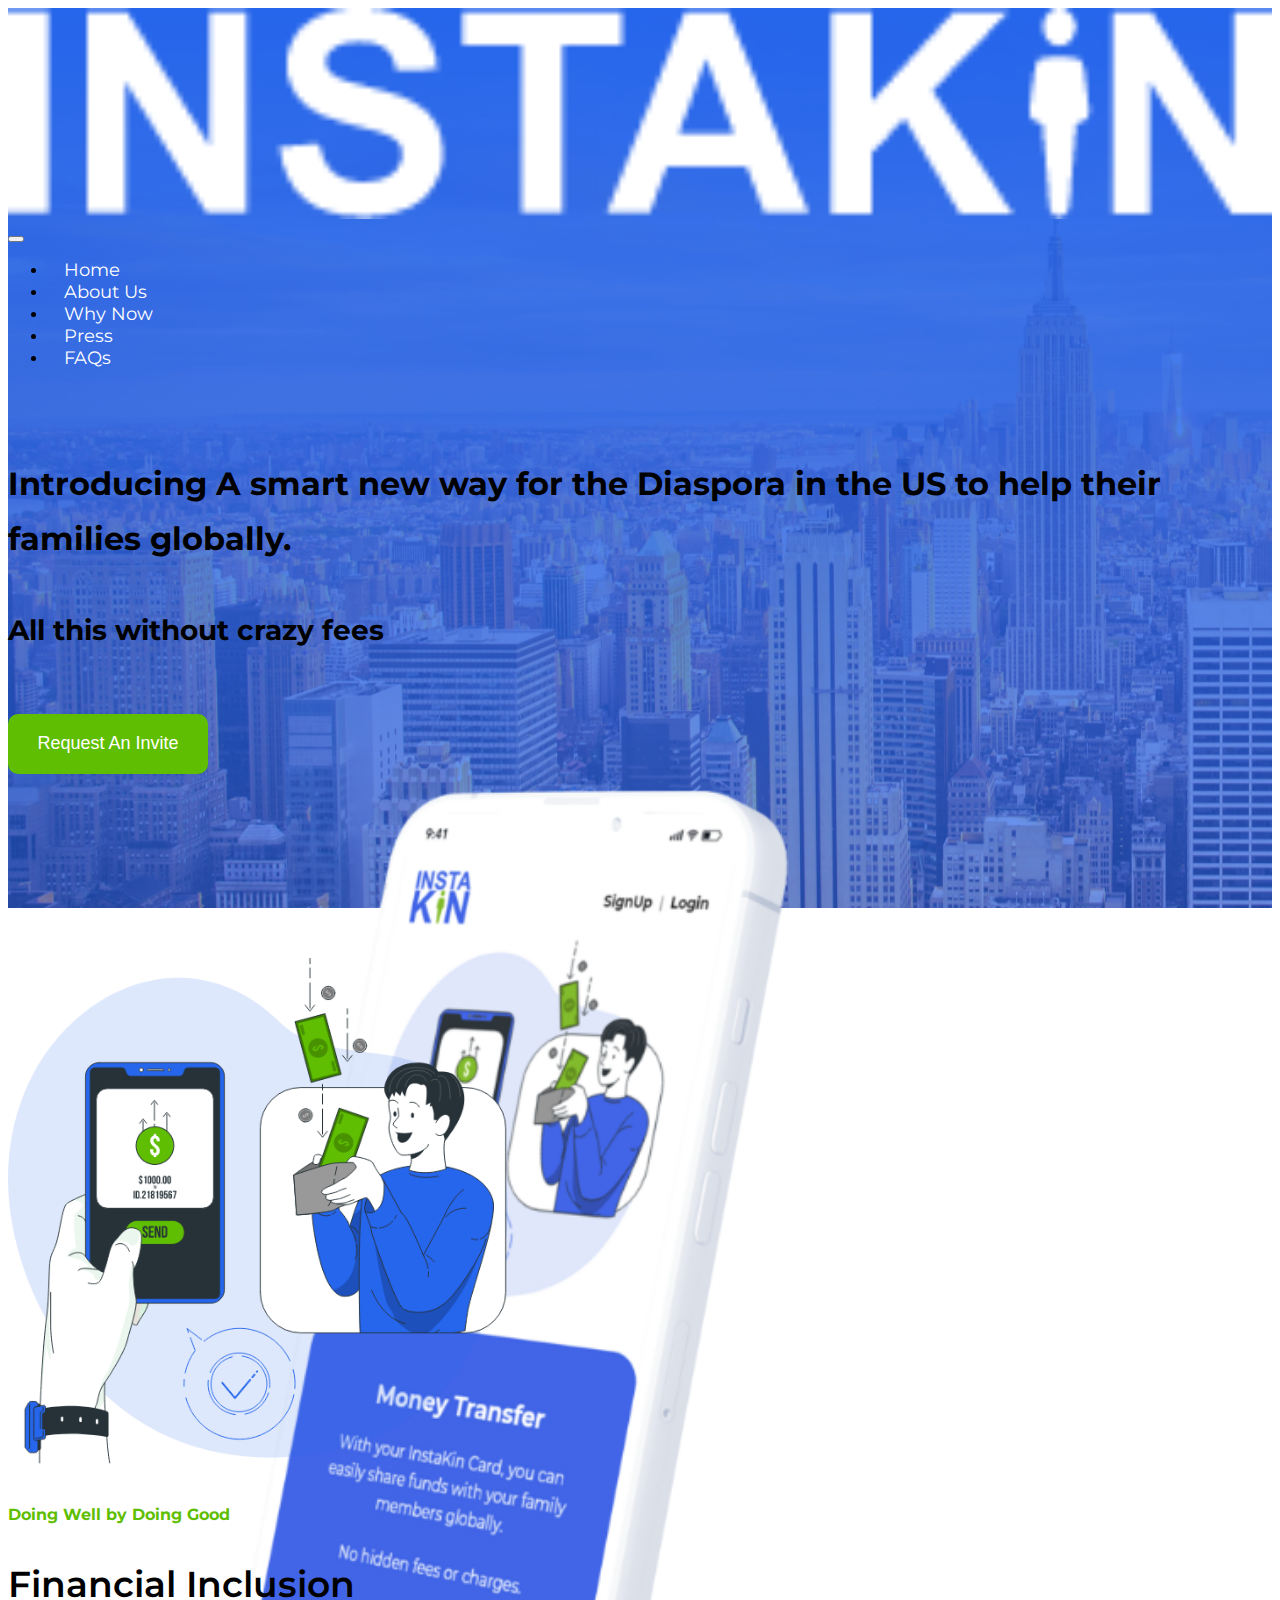
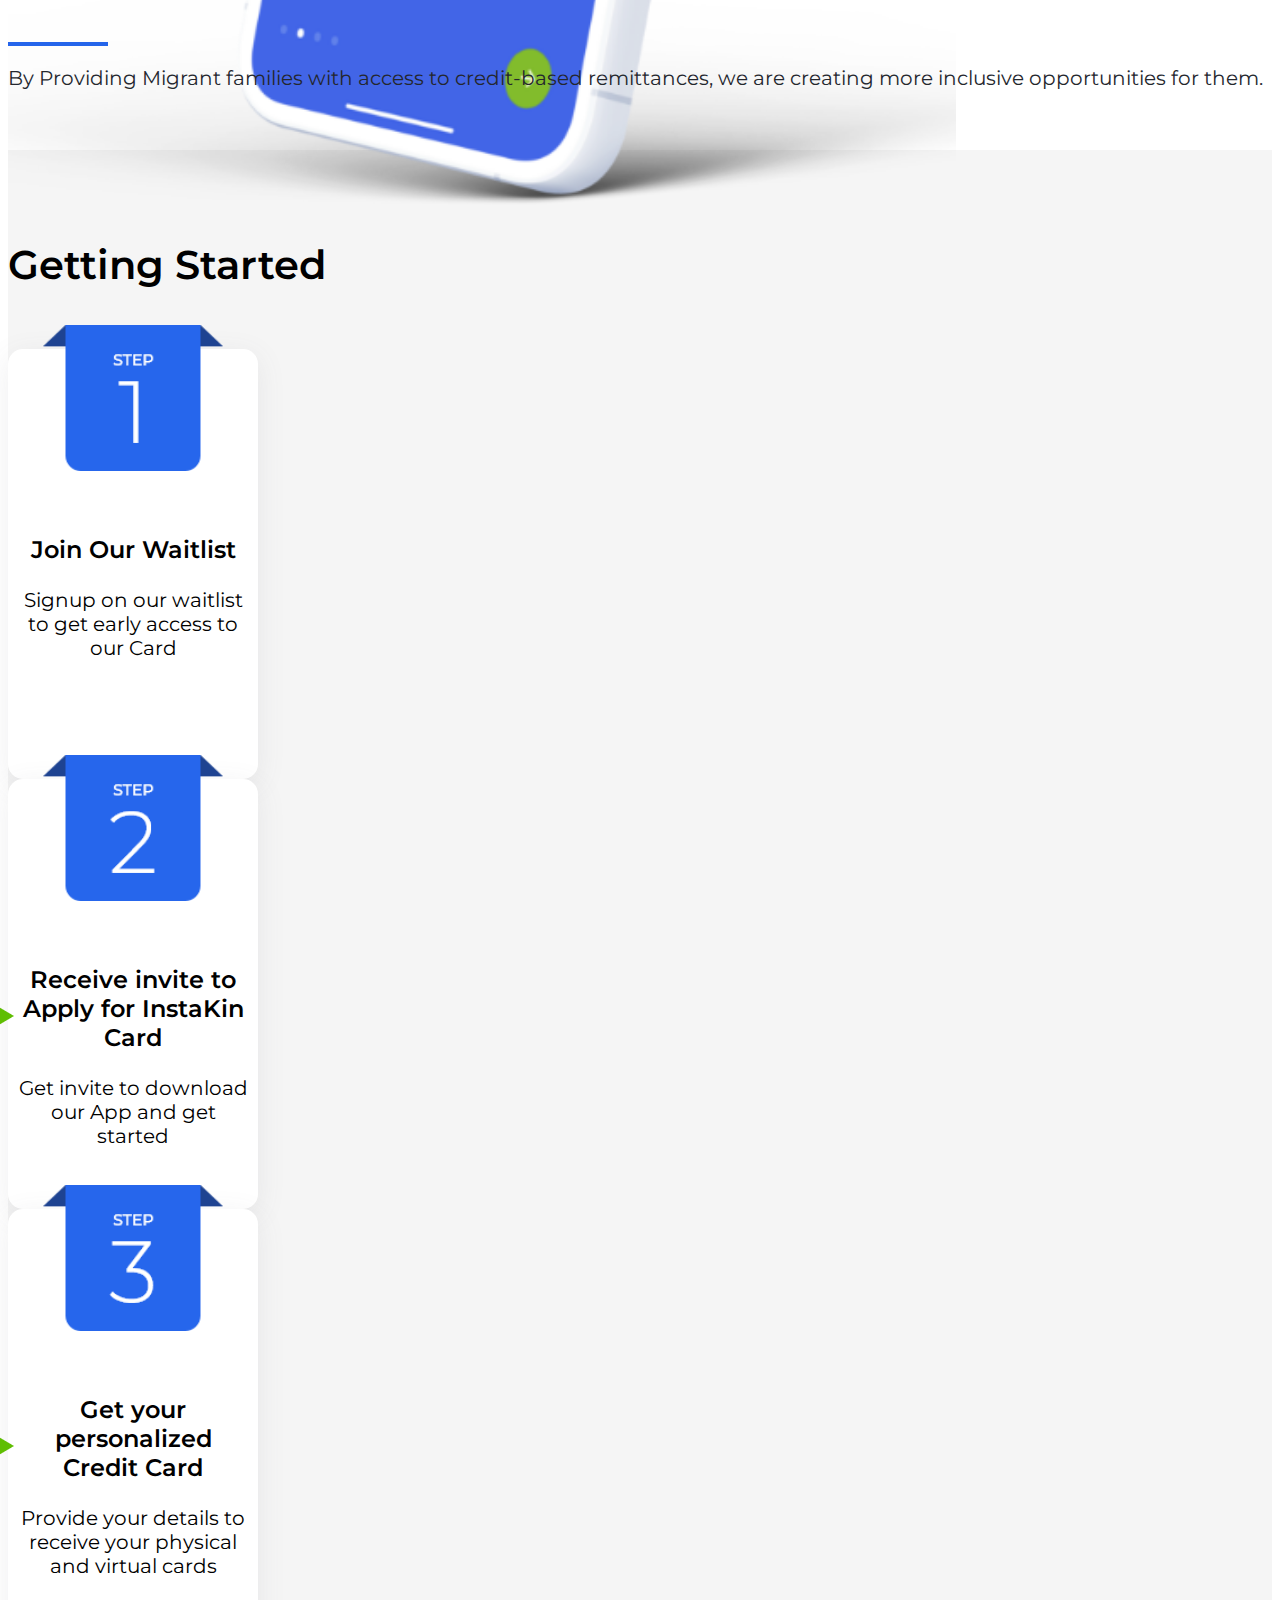
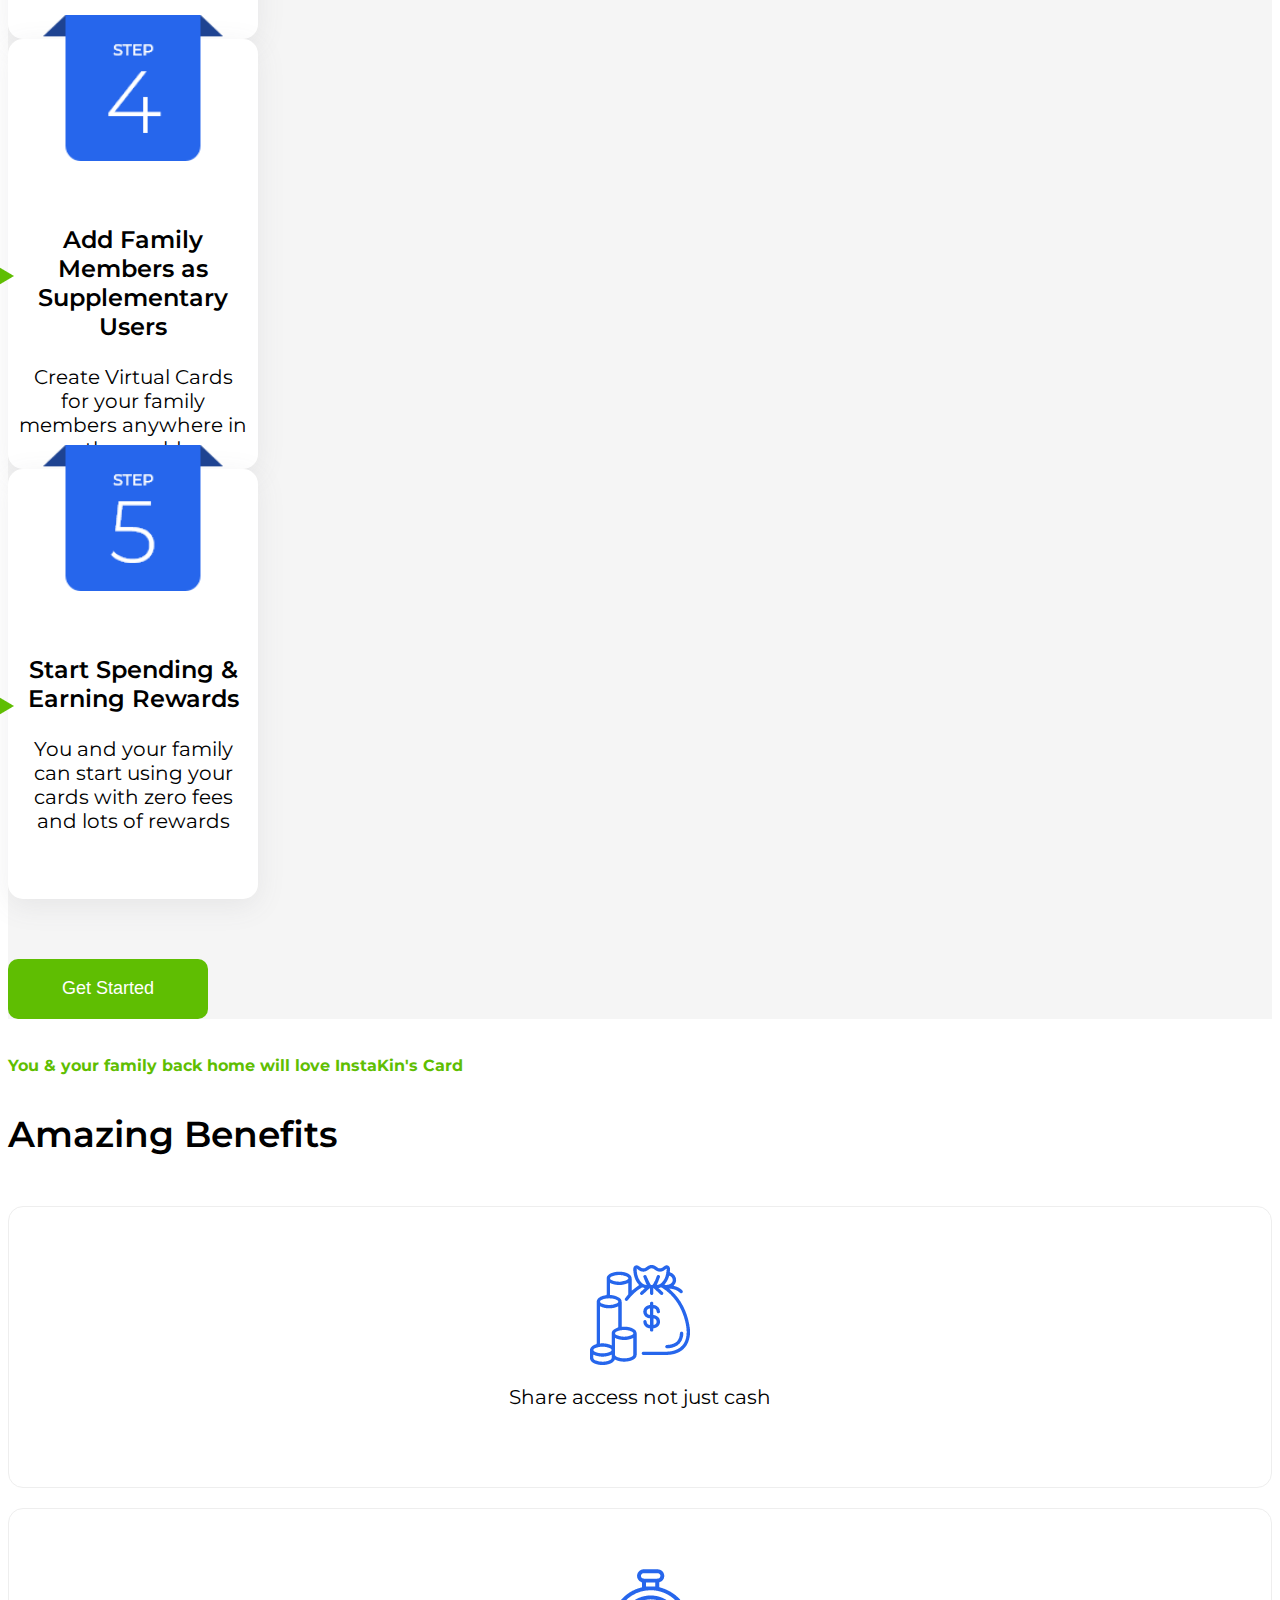
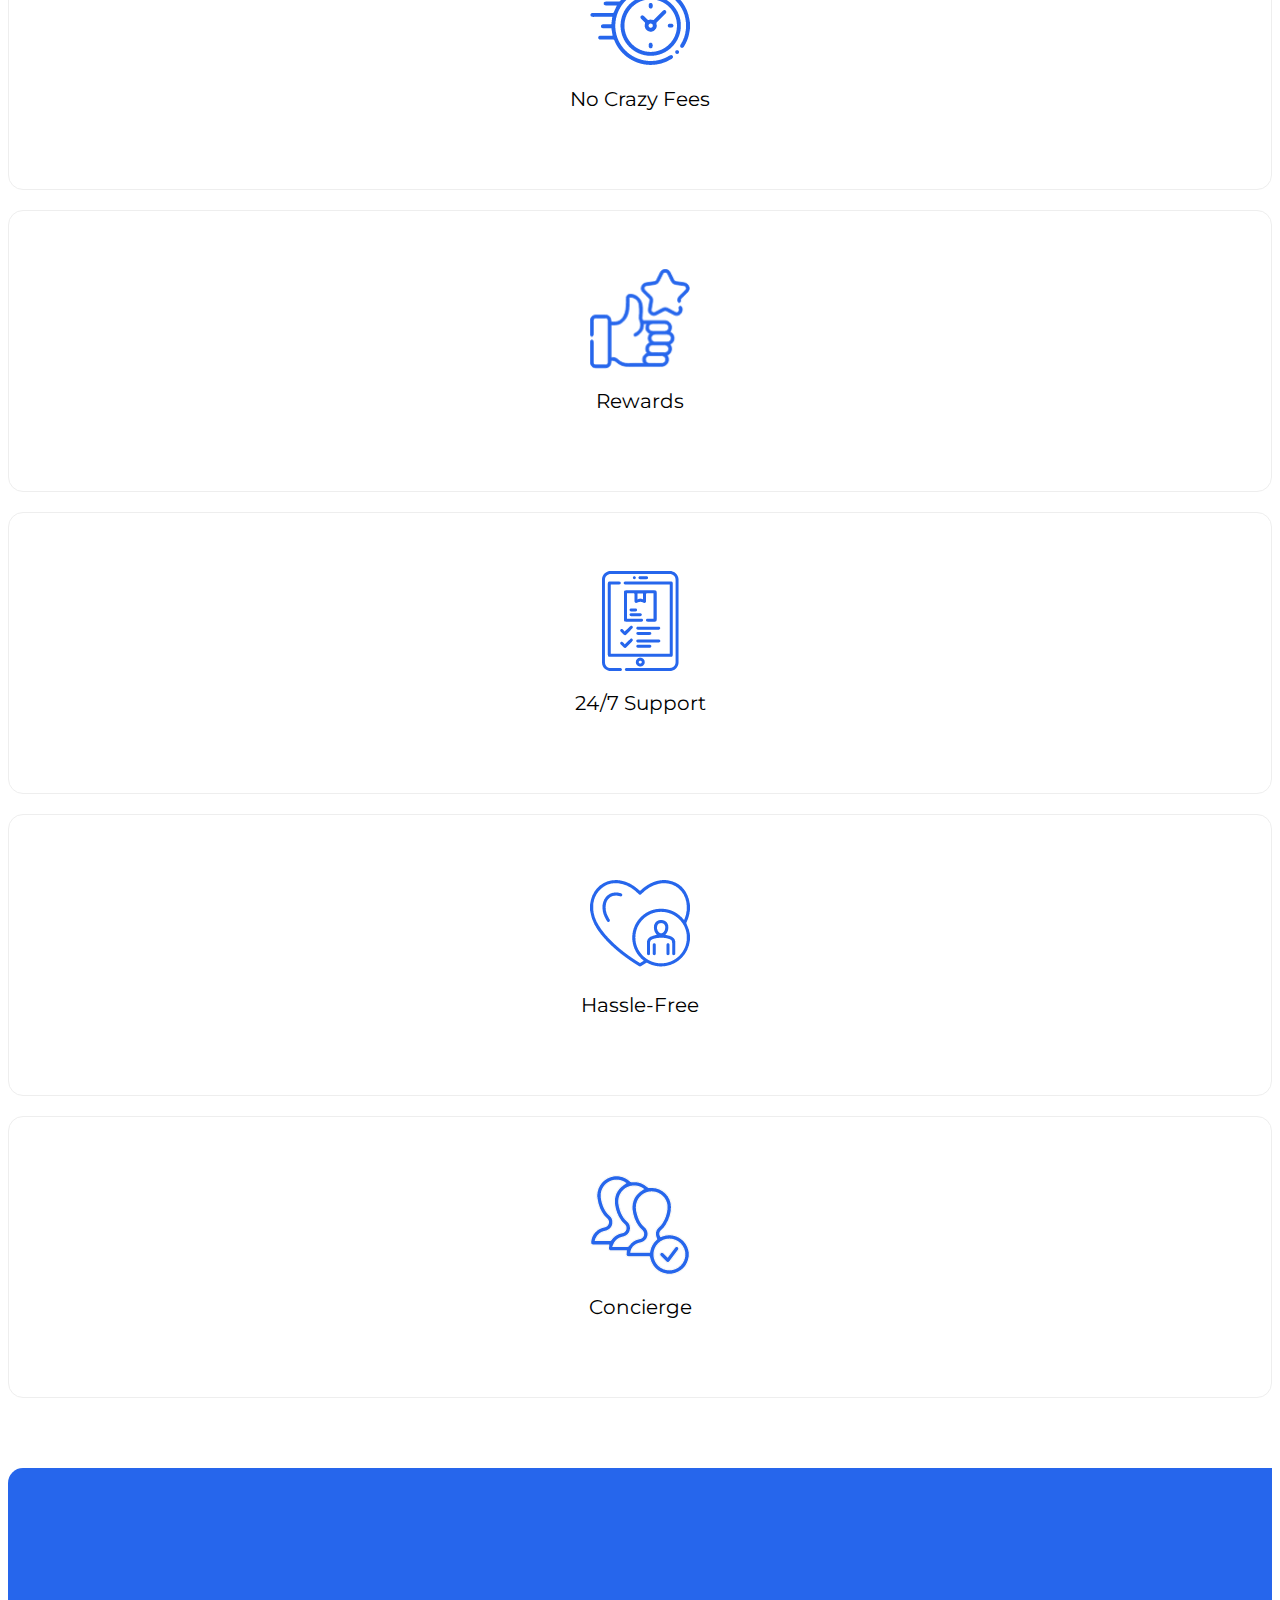
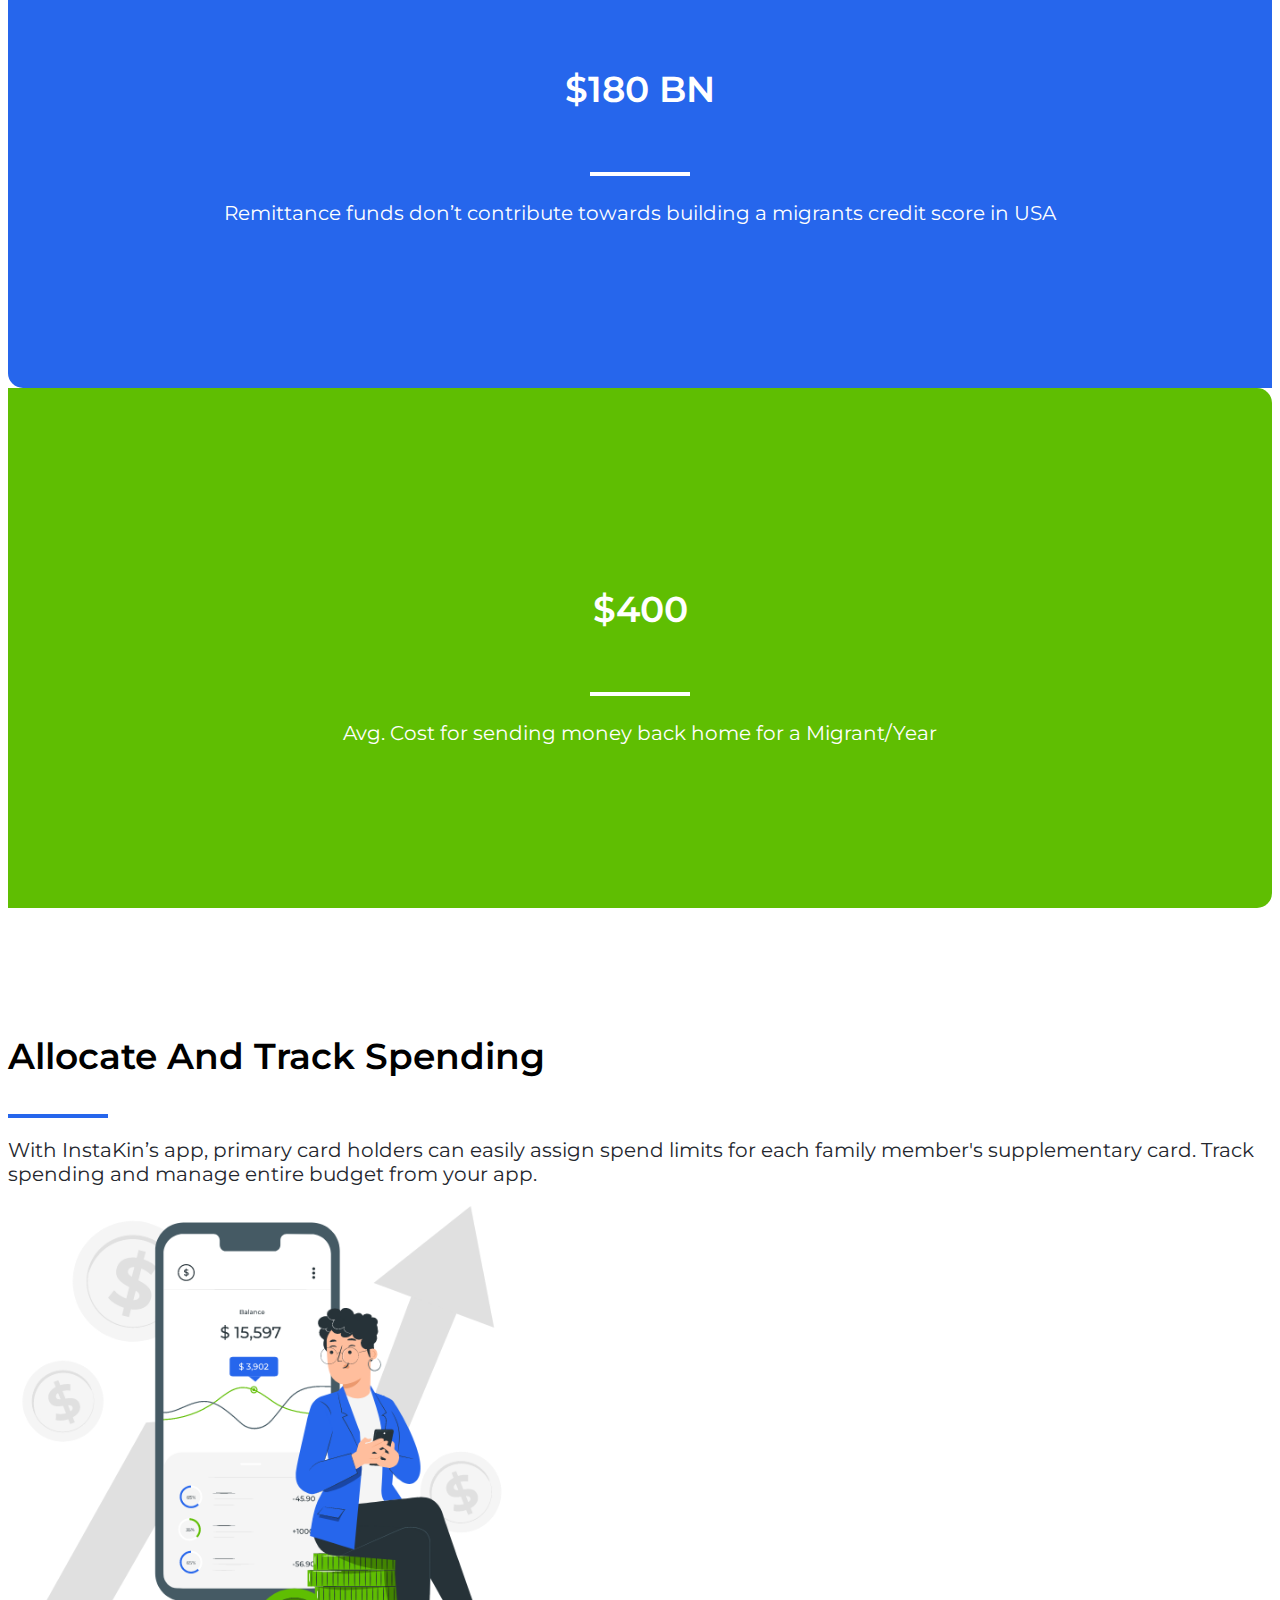
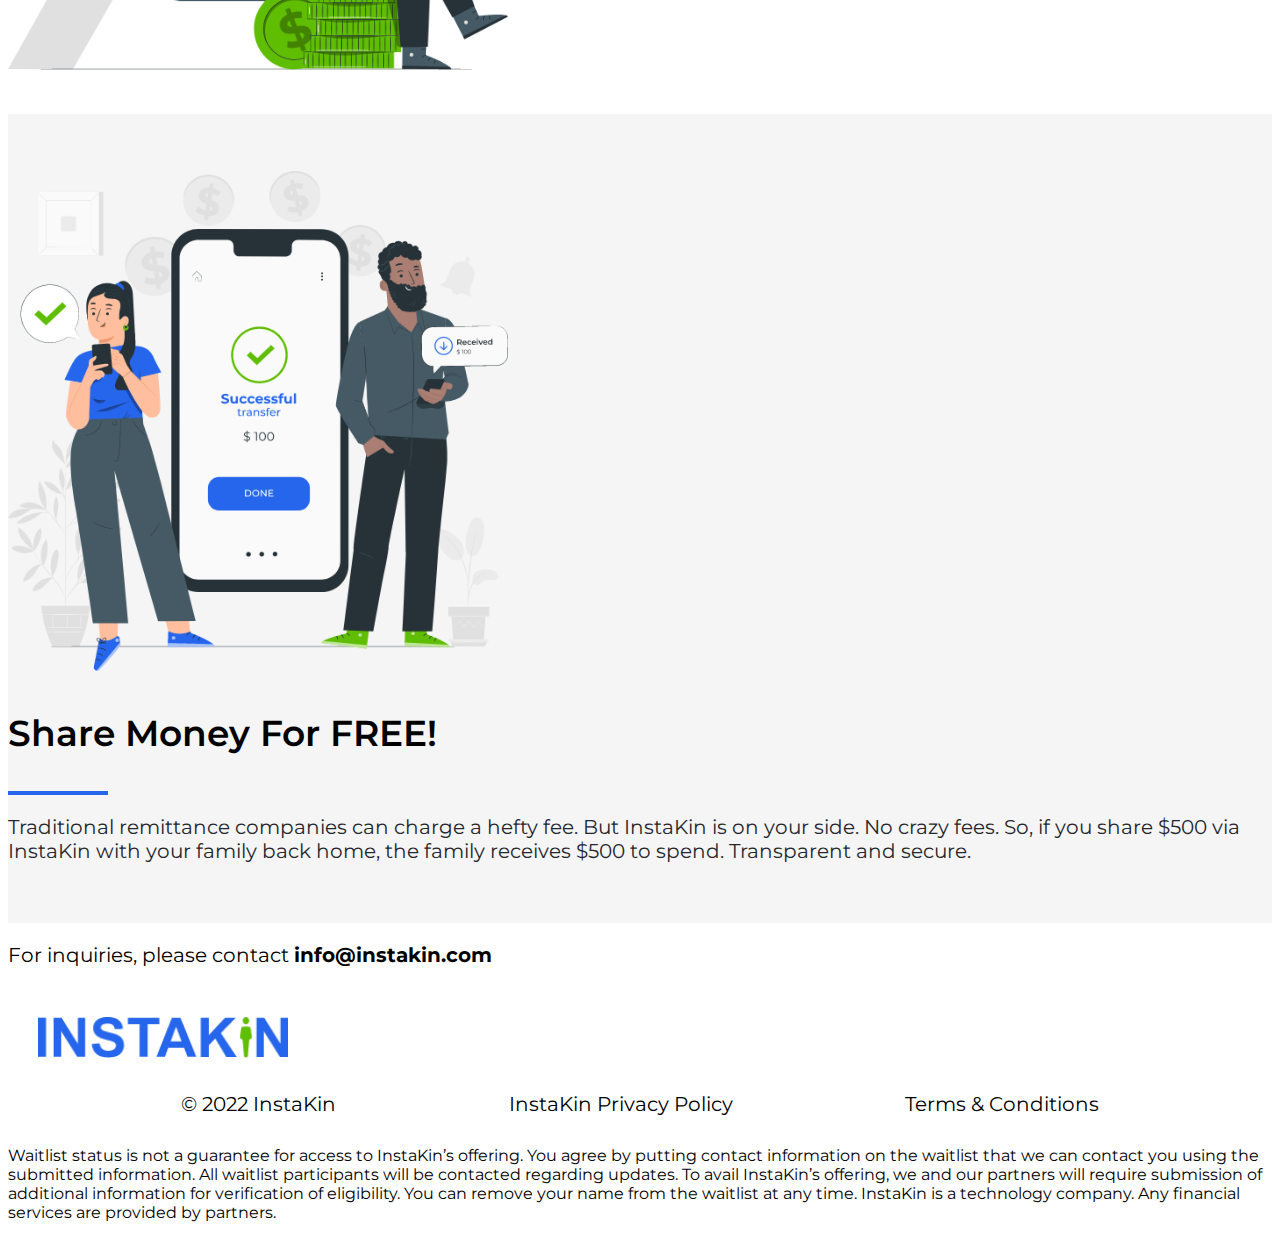
<file: index.html>
<!DOCTYPE html>
<html lang="en">
  <head>
    <meta charset="UTF-8" />
    <meta http-equiv="X-UA-Compatible" content="IE=edge" />
    <meta name="viewport" content="width=device-width, initial-scale=1.0" />
    <link
      href="https://cdn.jsdelivr.net/npm/bootstrap@5.0.2/dist/css/bootstrap.min.css"
      rel="stylesheet"
      integrity="sha384-EVSTQN3/azprG1Anm3QDgpJLIm9Nao0Yz1ztcQTwFspd3yD65VohhpuuCOmLASjC"
      crossorigin="anonymous"
    />
    <script
      src="https://cdn.jsdelivr.net/npm/bootstrap@5.0.2/dist/js/bootstrap.bundle.min.js"
      integrity="sha384-MrcW6ZMFYlzcLA8Nl+NtUVF0sA7MsXsP1UyJoMp4YLEuNSfAP+JcXn/tWtIaxVXM"
      crossorigin="anonymous"
    ></script>
    <link rel="preconnect" href="https://fonts.googleapis.com" />
    <link rel="preconnect" href="https://fonts.gstatic.com" crossorigin />
    <link
      href="https://fonts.googleapis.com/css2?family=Montserrat:ital,wght@0,100;0,200;0,300;0,400;0,500;0,600;0,700;0,800;0,900;1,100;1,200;1,300;1,400;1,500;1,600;1,700;1,800;1,900&family=Poppins:ital,wght@0,100;0,200;0,300;0,400;0,500;0,600;0,700;0,800;0,900;1,100;1,200;1,300;1,400;1,500;1,600;1,700;1,800;1,900&display=swap"
      rel="stylesheet"
    />
    <link rel="stylesheet" href="css/style.css" />
    <link rel="stylesheet" href="css/responsive.css" />
    <script src="/js/script.js"></script>
    <title>
      Best Credit Card to Send Money, Payments from Overseas Without Fees
    </title>
  </head>
  <body>
    <div class="section bg-image">
      <div class="container pt-3">
        <nav class="navbar navbar-expand-lg navbar-light">
          <div class="container-fluid">
            <a class="navbar-brand" href="/index.html">
              <img src="images/Logo-Header.png" alt="" />
            </a>
            <button
              class="navbar-toggler"
              type="button"
              data-bs-toggle="collapse"
              data-bs-target="#navbarNav"
              aria-controls="navbarNav"
              aria-expanded="false"
              aria-label="Toggle navigation"
            >
              <span class="navbar-toggler-icon"></span>
            </button>
            <div class="collapse navbar-collapse" id="navbarNav">
              <ul class="navbar-nav">
                <li class="nav-item">
                  <a
                    class="nav-link active"
                    aria-current="page"
                    href="/index.html"
                    >Home</a
                  >
                </li>
                <li class="nav-item">
                  <a class="nav-link" href="/about-us.html">About Us</a>
                </li>
                <li class="nav-item">
                  <a class="nav-link" href="/why-now.html">Why Now</a>
                </li>
                <li class="nav-item">
                  <a class="nav-link" href="/press.html">Press</a>
                </li>
                <li class="nav-item">
                  <a class="nav-link" href="/faqs.html">FAQs</a>
                </li>
              </ul>
            </div>
          </div>
        </nav>
      </div>
      <div class="container d-flex align-items-center">
        <div class="row hero">
          <div class="col-6">
            <div class="hero-container">
              <h1 class="fw-bold fs-50 text-white">
                Introducing A smart new way for the Diaspora in the US to help
                their families globally.
              </h1>
              <h5 class="text-white" style="font-size: 1.75rem">
                All this without crazy fees
              </h5>
              <a href="/request-an-invite.html"
                ><button type="button" class="btn btn-my-primary">
                  Request An Invite
                </button></a
              >
            </div>
          </div>
          <div class="col-6">
            <div class="hero-image-container">
              <img
                class="hero-image img-thumbnail"
                src="images/Mobile-Mockup.png"
                alt=""
              />
            </div>
          </div>
        </div>
      </div>
    </div>
    <div class="section pt-lg-5 pb-lg-5">
      <div class="container">
        <div class="row hero">
          <div class="col-6">
            <div class="image-container">
              <img
                class="now-img-thumbnail"
                src="images/Financial-Inclusion.png"
                alt=""
              />
            </div>
          </div>
          <div class="col-6">
            <div class="sec-bio-container">
              <h6 class="gren-heading">Doing Well by Doing Good</h6>
              <h3 class="sec-heading">Financial Inclusion</h3>
              <div class="hr"></div>
              <p class="sec-para">
                By Providing Migrant families with access to credit-based
                remittances, we are creating more inclusive opportunities for
                them.
              </p>
            </div>
          </div>
        </div>
      </div>
    </div>
    <div class="section pt-lg-5 pb-lg-5 bg-gray">
      <div class="container">
        <div class="row hero">
          <h3 class="sec-heading-t text-center">Getting Started</h3>

          <div class="col-lg-2 col-md-6">
            <div class="card">
              <img class="badge-image" src="images/step_1.png" alt="" />
              <div class="card-content">
                <h3 class="cart-title">Join Our Waitlist</h3>
                <p class="card-des">
                  Signup on our waitlist to get early access to our Card
                </p>
              </div>
            </div>
          </div>

          <div class="col-lg-2 col-md-6 service-erow">
            <div class="card">
              <img class="badge-image" src="images/step_2.png" alt="" />
              <div class="card-content">
                <h3 class="cart-title">
                  Receive invite to Apply for InstaKin Card
                </h3>
                <p class="card-des">
                  Get invite to download our App and get started
                </p>
              </div>
            </div>
          </div>

          <div class="col-lg-2 col-md-6 service-erow">
            <div class="card">
              <img class="badge-image" src="images/step_3.png" alt="" />
              <div class="card-content">
                <h3 class="cart-title">Get your personalized Credit Card</h3>
                <p class="card-des">
                  Provide your details to receive your physical and virtual
                  cards
                </p>
              </div>
            </div>
          </div>

          <div class="col-lg-2 col-md-6 service-erow">
            <div class="card">
              <img class="badge-image" src="images/step_4.png" alt="" />
              <div class="card-content">
                <h3 class="cart-title">
                  Add Family Members as Supplementary Users
                </h3>
                <p class="card-des">
                  Create Virtual Cards for your family members anywhere in the
                  world
                </p>
              </div>
            </div>
          </div>

          <div class="col-lg-2 col-md-6 service-erow">
            <div class="card">
              <img class="badge-image" src="images/step_5.png" alt="" />
              <div class="card-content">
                <h3 class="cart-title">Start Spending & Earning Rewards</h3>
                <p class="card-des">
                  You and your family can start using your cards with zero fees
                  and lots of rewards
                </p>
              </div>
            </div>
          </div>
        </div>
        <div class="button-container text-center">
          <a href="#"
            ><button type="button" class="btn btn-my-primary">
              Get Started
            </button></a
          >
        </div>
      </div>
    </div>
    <div class="section pt-lg-5 pb-lg-5">
      <div class="container">
        <div class="row">
          <div class="section-text text-center mobile">
            <h6 class="gren-heading">
              You & your family back home will love InstaKin's Card
            </h6>
            <h3 class="sec-heading">Amazing Benefits</h3>
          </div>
          <div class="col-3">
            <div class="benfits-Card">
              <img src="/images/1.png" alt="" class="icon-img" />
              <p class="befits-text">Share access not just cash</p>
            </div>
          </div>
          <div class="col-3">
            <div class="benfits-Card">
              <img src="/images/2.png" alt="" class="icon-img" />
              <p class="befits-text">No Crazy Fees</p>
            </div>
          </div>
          <div class="col-3">
            <div class="benfits-Card">
              <img src="/images/3.png" alt="" class="icon-img" />
              <p class="befits-text">Rewards</p>
            </div>
          </div>
          <div class="col-3">
            <div class="benfits-Card">
              <img src="/images/4.png" alt="" class="icon-img" />
              <p class="befits-text">24/7 Support</p>
            </div>
          </div>
          <!-- new row -->
          <div class="col-3"></div>
          <div class="col-3">
            <div class="benfits-Card">
              <img src="/images/5.png" alt="" class="icon-img" />
              <p class="befits-text">Hassle-Free</p>
            </div>
          </div>
          <div class="col-3">
            <div class="benfits-Card">
              <img src="/images/6.png" alt="" class="icon-img" />
              <p class="befits-text">Concierge</p>
            </div>
          </div>
          <div class="col-3"></div>
        </div>
      </div>
    </div>
    <div class="section">
      <div class="container">
        <div class="row hero">
          <div class="col-6 blue">
            <h3 class="heading-col">$180 BN</h3>
            <div class="hr2"></div>
            <div class="description">
              Remittance funds don’t contribute towards building a migrants
              credit score in USA
            </div>
          </div>
          <div class="col-6 green">
            <h3 class="heading-col">$400</h3>
            <div class="hr2"></div>
            <div class="description">
              Avg. Cost for sending money back home for a Migrant/Year
            </div>
          </div>
        </div>
      </div>
    </div>
    <div class="section pt-lg-5 pb-lg-5">
      <div class="container">
        <div class="row hero">
          <div class="col-6">
            <div class="sec-bio-container">
              <h3 class="sec-heading">Allocate And Track Spending</h3>
              <div class="hr"></div>
              <p class="sec-para">
                With InstaKin’s app, primary card holders can easily assign
                spend limits for each family member's supplementary card. Track
                spending and manage entire budget from your app.
              </p>
            </div>
          </div>
          <div class="col-6">
            <div class="image-container">
              <img
                class="now-img-thumbnail"
                src="images/Allocat-and-track.png"
                alt=""
              />
            </div>
          </div>
        </div>
      </div>
    </div>
    <div class="section pt-lg-5 pb-lg-5 bg-gray">
      <div class="container">
        <div class="row hero">
          <div class="col-6">
            <div class="image-container">
              <img
                class="now-img-thumbnail"
                src="images/Share-money.png"
                alt=""
              />
            </div>
          </div>
          <div class="col-6">
            <div class="sec-bio-container">
              <h3 class="sec-heading">Share Money For FREE!</h3>
              <div class="hr"></div>
              <p class="sec-para">
                Traditional remittance companies can charge a hefty fee. But
                InstaKin is on your side. No crazy fees. So, if you share $500
                via InstaKin with your family back home, the family receives
                $500 to spend. Transparent and secure.
              </p>
            </div>
          </div>
        </div>
      </div>
    </div>
    <div class="section pt-lg-5">
      <footer>
        <div class="container">
          <div class="row">
            <div class="footer-container text-center">
              <p class="f-contect-text">
                For inquiries, please contact <b>info@instakin.com</b>
              </p>
              <img class="footer-logo" src="images/Footer-Logo.png" alt="" />
              <div class="footer-menu">
                <a href="#" class="fmenu-link">© 2022 InstaKin</a>
                <a href="#" class="fmenu-link">InstaKin Privacy Policy</a>
                <a href="#" class="fmenu-link">Terms & Conditions</a>
              </div>
              <p class="footer-text">
                Waitlist status is not a guarantee for access to InstaKin’s
                offering. You agree by putting contact information on the
                waitlist that we can contact you using the submitted
                information. All waitlist participants will be contacted
                regarding updates. To avail InstaKin’s offering, we and our
                partners will require submission of additional information for
                verification of eligibility. You can remove your name from the
                waitlist at any time. InstaKin is a technology company. Any
                financial services are provided by partners.
              </p>
            </div>
          </div>
        </div>
      </footer>
    </div>
  </body>
</html>
</file>
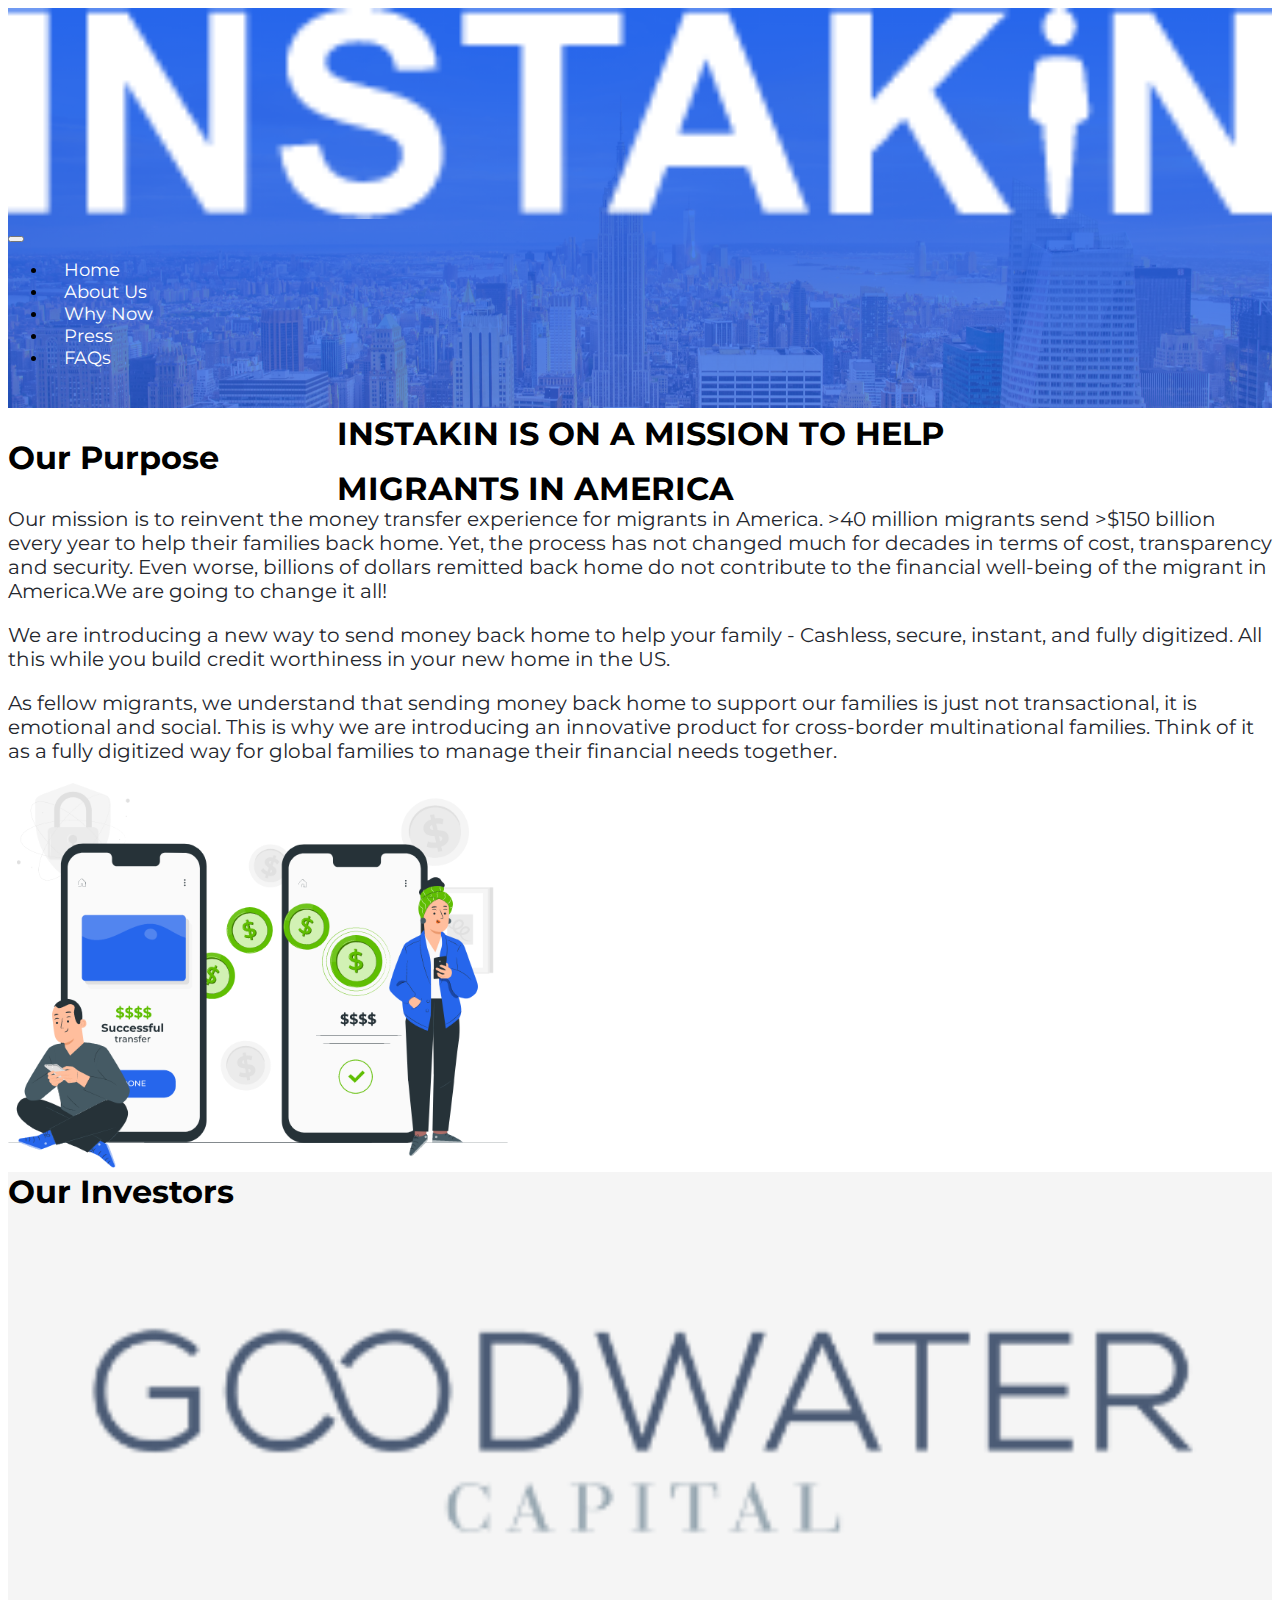
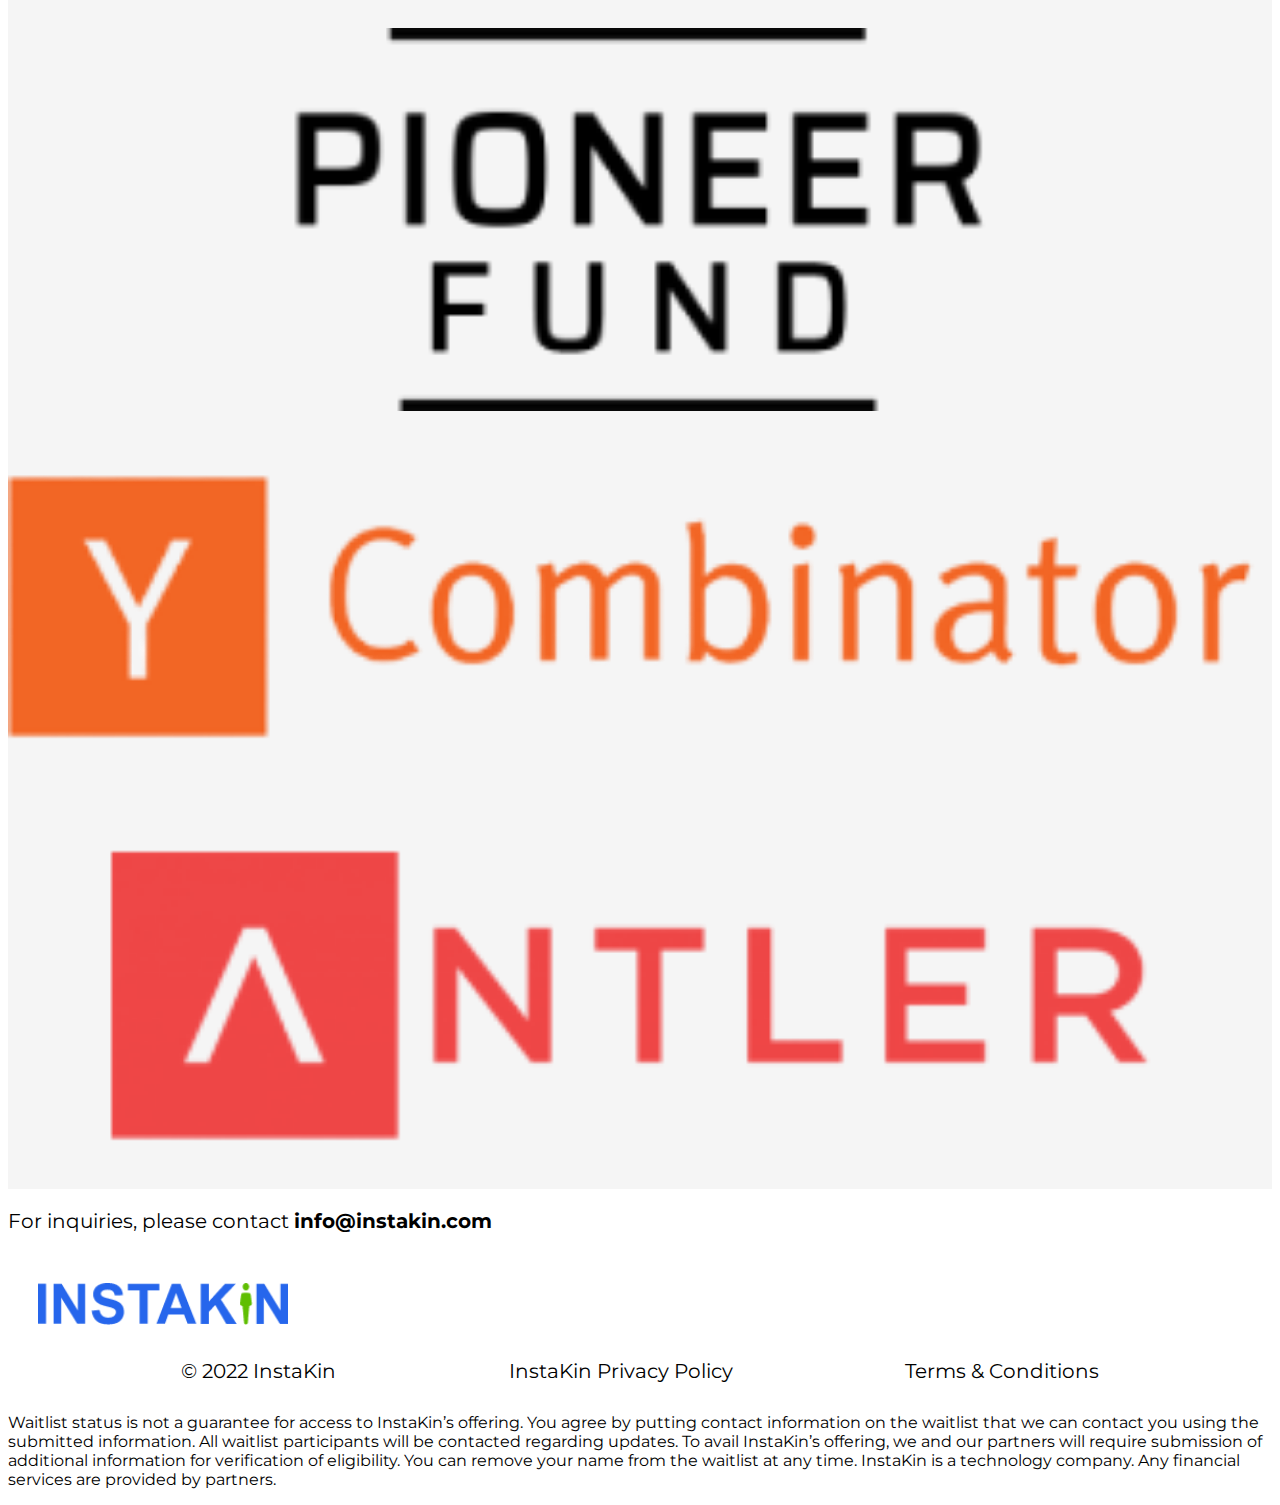
<file: about-us.html>
<!DOCTYPE html>
<html lang="en">
  <head>
    <meta charset="UTF-8" />
    <meta http-equiv="X-UA-Compatible" content="IE=edge" />
    <meta name="viewport" content="width=device-width, initial-scale=1.0" />
    <link
      href="https://cdn.jsdelivr.net/npm/bootstrap@5.0.2/dist/css/bootstrap.min.css"
      rel="stylesheet"
      integrity="sha384-EVSTQN3/azprG1Anm3QDgpJLIm9Nao0Yz1ztcQTwFspd3yD65VohhpuuCOmLASjC"
      crossorigin="anonymous"
    />
    <script
      src="https://cdn.jsdelivr.net/npm/bootstrap@5.0.2/dist/js/bootstrap.bundle.min.js"
      integrity="sha384-MrcW6ZMFYlzcLA8Nl+NtUVF0sA7MsXsP1UyJoMp4YLEuNSfAP+JcXn/tWtIaxVXM"
      crossorigin="anonymous"
    ></script>
    <link rel="preconnect" href="https://fonts.googleapis.com" />
    <link rel="preconnect" href="https://fonts.gstatic.com" crossorigin />
    <link
      href="https://fonts.googleapis.com/css2?family=Montserrat:ital,wght@0,100;0,200;0,300;0,400;0,500;0,600;0,700;0,800;0,900;1,100;1,200;1,300;1,400;1,500;1,600;1,700;1,800;1,900&family=Poppins:ital,wght@0,100;0,200;0,300;0,400;0,500;0,600;0,700;0,800;0,900;1,100;1,200;1,300;1,400;1,500;1,600;1,700;1,800;1,900&display=swap"
      rel="stylesheet"
    />
    <link rel="stylesheet" href="css/style.css" />
    <link rel="stylesheet" href="css/responsive.css" />
    <script src="/js/script.js"></script>
    <title>
      Best Credit Card to Send Money, Payments from Overseas Without Fees
    </title>
  </head>
  <body>
    <div class="section bg-image">
      <div class="container pt-3">
        <nav class="navbar navbar-expand-lg navbar-light">
          <div class="container-fluid">
            <a class="navbar-brand" href="/index.html">
              <img src="images/Logo-Header.png" alt="" />
            </a>
            <button
              class="navbar-toggler"
              type="button"
              data-bs-toggle="collapse"
              data-bs-target="#navbarNav"
              aria-controls="navbarNav"
              aria-expanded="false"
              aria-label="Toggle navigation"
            >
              <span class="navbar-toggler-icon"></span>
            </button>
            <div class="collapse navbar-collapse" id="navbarNav">
              <ul class="navbar-nav">
                <li class="nav-item">
                  <a
                    class="nav-link active"
                    aria-current="page"
                    href="/index.html"
                    >Home</a
                  >
                </li>
                <li class="nav-item">
                  <a class="nav-link" href="/about-us.html">About Us</a>
                </li>
                <li class="nav-item">
                  <a class="nav-link" href="/why-now.html">Why Now</a>
                </li>
                <li class="nav-item">
                  <a class="nav-link" href="/press.html">Press</a>
                </li>
                <li class="nav-item">
                  <a class="nav-link" href="/faqs.html">FAQs</a>
                </li>
              </ul>
            </div>
          </div>
        </nav>
      </div>
      <div class="container d-flex align-items-center">
        <div class="hero-container">
          <h1 class="fw-bold fs-50 text-white text-center">
            INSTAKIN IS ON A MISSION TO HELP <br />
            MIGRANTS IN AMERICA
          </h1>
        </div>
      </div>
    </div>
    <div class="section pt-lg-5 pb-lg-5">
      <div class="container">
          <div class="row">
            <div class="col">
                <h1 class="about-head text-center">
                    Our Purpose
                </h1>
            </div>
          </div>
        <div class="row">
          <div class="col-6">
            <div class="sec-bio-container">
              <p class="sec-para">
                Our mission is to reinvent the money transfer experience for
                migrants in America. >40 million migrants send >$150 billion
                every year to help their families back home. Yet, the process
                has not changed much for decades in terms of cost, transparency
                and security. Even worse, billions of dollars remitted back home
                do not contribute to the financial well-being of the migrant in
                America.We are going to change it all!</p>
                <p class="sec-para">
                We are introducing a new way to send money back home to help
                your family - Cashless, secure, instant, and fully digitized.
                All this while you build credit worthiness in your new home in
                the US.</p>
                <p class="sec-para">
                As fellow migrants, we understand that sending money back home
                to support our families is just not transactional, it is
                emotional and social. This is why we are introducing an
                innovative product for cross-border multinational families.
                Think of it as a fully digitized way for global families to
                manage their financial needs together.</p>
              </p>
            </div>
          </div>
          <div class="col-6">
            <div class="image-container">
              <img
                class="now-img-thumbnail"
                src="images/Our-Purpose.png"
                alt=""
              />
            </div>
          </div>
        </div>
      </div>
    </div>
    <div class="section pt-lg-5 pb-lg-5 bg-gray">
        <div class="container">
            <div class="row">
              <div class="col">
                  <h1 class="about-head text-center no-margin-top">
                    Our Investors
                  </h1>
              </div>
            </div>
          <div class="row">
            <div class="col-3">
                <img src="images/asset-1.png" alt="">
            </div>
            <div class="col-3">
                <img src="images/asset-2.png" alt="">
            </div>
            <div class="col-3">
                <img src="images/asset-3.png" alt="">
            </div>
            <div class="col-3">
                <img src="images/asset-4.png" alt="">
            </div>
          </div>
        </div>
      </div>
    <div class="section pt-lg-5">
      <footer>
        <div class="container">
          <div class="row">
            <div class="footer-container text-center">
              <p class="f-contect-text">
                For inquiries, please contact <b>info@instakin.com</b>
              </p>
              <img class="footer-logo" src="images/Footer-Logo.png" alt="" />
              <div class="footer-menu">
                <a href="#" class="fmenu-link">© 2022 InstaKin</a>
                <a href="#" class="fmenu-link">InstaKin Privacy Policy</a>
                <a href="#" class="fmenu-link">Terms & Conditions</a>
              </div>
              <p class="footer-text">
                Waitlist status is not a guarantee for access to InstaKin’s
                offering. You agree by putting contact information on the
                waitlist that we can contact you using the submitted
                information. All waitlist participants will be contacted
                regarding updates. To avail InstaKin’s offering, we and our
                partners will require submission of additional information for
                verification of eligibility. You can remove your name from the
                waitlist at any time. InstaKin is a technology company. Any
                financial services are provided by partners.
              </p>
            </div>
          </div>
        </div>
      </footer>
    </div>
    <style>
      .bg-image {
        height: 400px !important;
      }
      .d-flex {
        display: flex !important;
        align-content: center;
        justify-content: center;
        height: 300px;
      }
      h1.about-head {
    margin-top: 30px;
    margin-bottom: 30px;
}

.no-margin-top {
    margin-top: 0 !important;
}

      @media only screen and (max-width: 768px) {
        .d-flex {
          height: 30px;
        }
        .section.pt-lg-5.pb-lg-5.bg-gray {
    padding: 50px;
}
.container.d-flex.align-items-center {
    height: 328px;
}
      }
    </style>
  </body>
</html>
</file>
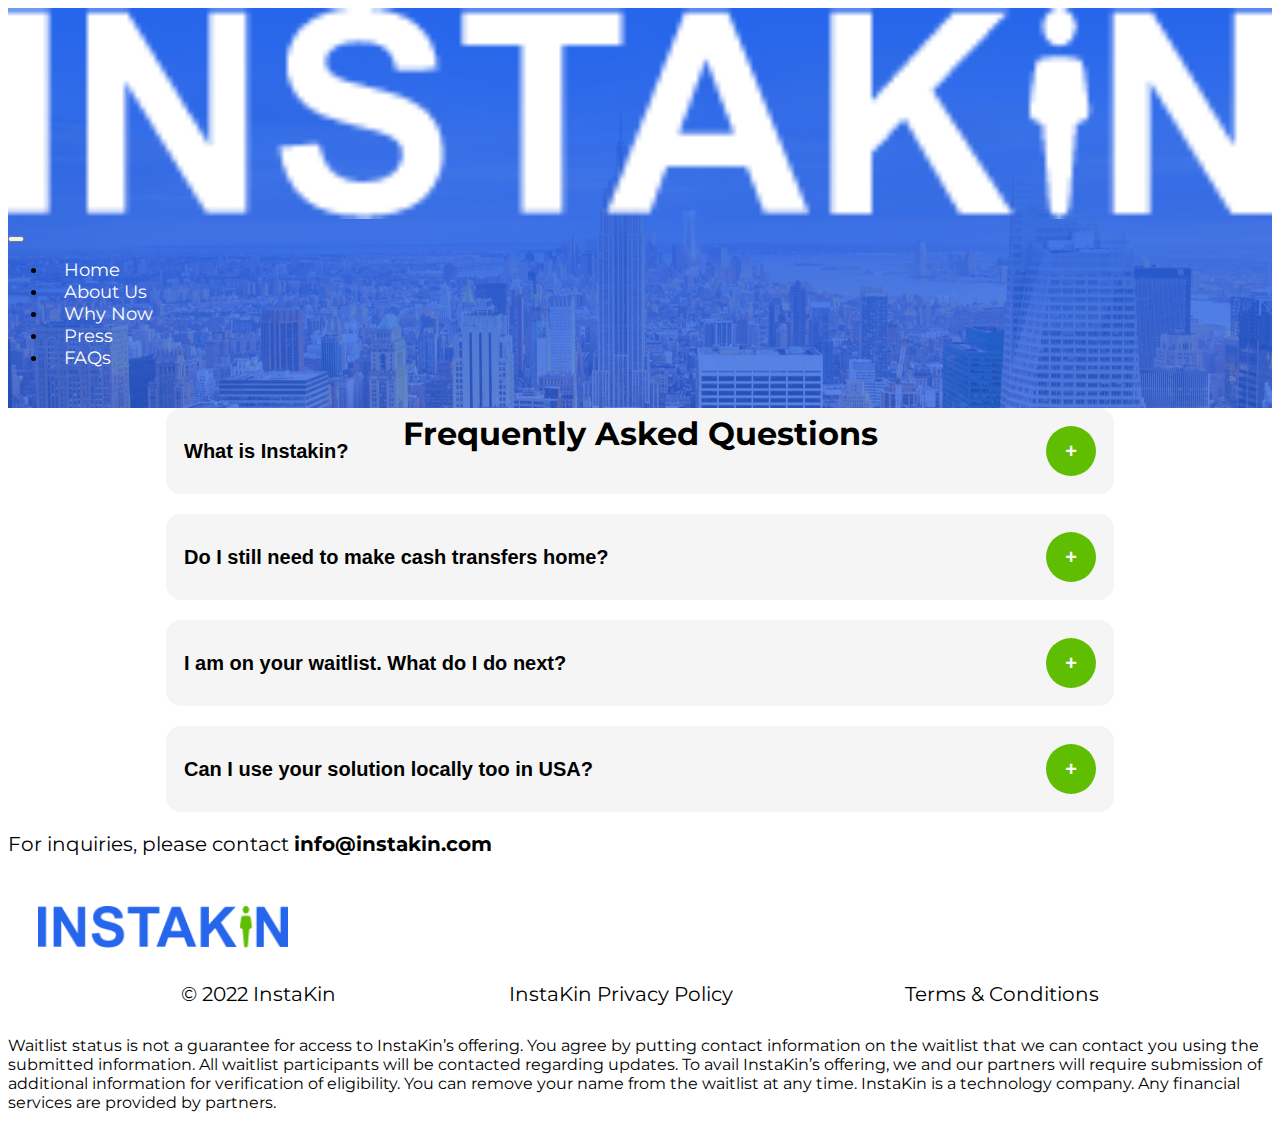
<file: faqs.html>
<!DOCTYPE html>
<html lang="en">
  <head>
    <meta charset="UTF-8" />
    <meta http-equiv="X-UA-Compatible" content="IE=edge" />
    <meta name="viewport" content="width=device-width, initial-scale=1.0" />
    <link
      href="https://cdn.jsdelivr.net/npm/bootstrap@5.0.2/dist/css/bootstrap.min.css"
      rel="stylesheet"
      integrity="sha384-EVSTQN3/azprG1Anm3QDgpJLIm9Nao0Yz1ztcQTwFspd3yD65VohhpuuCOmLASjC"
      crossorigin="anonymous"
    />
    <script
      src="https://cdn.jsdelivr.net/npm/bootstrap@5.0.2/dist/js/bootstrap.bundle.min.js"
      integrity="sha384-MrcW6ZMFYlzcLA8Nl+NtUVF0sA7MsXsP1UyJoMp4YLEuNSfAP+JcXn/tWtIaxVXM"
      crossorigin="anonymous"
    ></script>
    <link rel="preconnect" href="https://fonts.googleapis.com" />
    <link rel="preconnect" href="https://fonts.gstatic.com" crossorigin />
    <link
      href="https://fonts.googleapis.com/css2?family=Montserrat:ital,wght@0,100;0,200;0,300;0,400;0,500;0,600;0,700;0,800;0,900;1,100;1,200;1,300;1,400;1,500;1,600;1,700;1,800;1,900&family=Poppins:ital,wght@0,100;0,200;0,300;0,400;0,500;0,600;0,700;0,800;0,900;1,100;1,200;1,300;1,400;1,500;1,600;1,700;1,800;1,900&display=swap"
      rel="stylesheet"
    />

    <link rel="stylesheet" href="css/style.css" />
    <link rel="stylesheet" href="css/responsive.css" />
    <title>
      Best Credit Card to Send Money, Payments from Overseas Without Fees
    </title>
  </head>
  <body>
    <div class="section bg-image">
      <div class="container pt-3">
        <nav class="navbar navbar-expand-lg navbar-light">
          <div class="container-fluid">
            <a class="navbar-brand" href="/index.html">
              <img src="images/Logo-Header.png" alt="" />
            </a>
            <button
              class="navbar-toggler"
              type="button"
              data-bs-toggle="collapse"
              data-bs-target="#navbarNav"
              aria-controls="navbarNav"
              aria-expanded="false"
              aria-label="Toggle navigation"
            >
              <span class="navbar-toggler-icon"></span>
            </button>
            <div class="collapse navbar-collapse" id="navbarNav">
              <ul class="navbar-nav">
                <li class="nav-item">
                  <a
                    class="nav-link active"
                    aria-current="page"
                    href="/index.html"
                    >Home</a
                  >
                </li>
                <li class="nav-item">
                  <a class="nav-link" href="/about-us.html">About Us</a>
                </li>
                <li class="nav-item">
                  <a class="nav-link" href="/why-now.html">Why Now</a>
                </li>
                <li class="nav-item">
                  <a class="nav-link" href="/press.html">Press</a>
                </li>
                <li class="nav-item">
                  <a class="nav-link" href="/faqs.html">FAQs</a>
                </li>
              </ul>
            </div>
          </div>
        </nav>
      </div>
      <div class="container d-flex align-items-center">
        <div class="hero-container">
          <h1 class="fw-bold fs-50 text-white text-center">
            Frequently Asked Questions
          </h1>
        </div>
      </div>
    </div>
    <div class="section pt-lg-5">
      <div class="container">
        <div class="row">
          <div class="col">
            <div class="faq-container">
              <button class="accordion">What is Instakin?</button>
              <div class="panel">
                <p class="accordion-content">
                  InstaKin is a company founded by migrants for fellow diaspora
                  members. We understand the problems faced by the migrant
                  community and are on a mission to solve them. Many of us came
                  to the US but couldn’t get access to financial services. Being
                  left out of the ecosystem is frustrating. We are going to
                  change that.
                </p>
              </div>

              <button class="accordion">
                Do I still need to make cash transfers home?
              </button>
              <div class="panel">
                <p class="accordion-content">
                  Lorem ipsum dolor sit amet, consectetur adipisicing elit, sed
                  do eiusmod tempor incididunt ut labore et dolore magna aliqua.
                  Ut enim ad minim veniam, quis nostrud exercitation ullamco
                  laboris nisi ut aliquip ex ea commodo consequat.
                </p>
              </div>

              <button class="accordion">
                I am on your waitlist. What do I do next?
              </button>
              <div class="panel">
                <p class="accordion-content">
                  Lorem ipsum dolor sit amet, consectetur adipisicing elit, sed
                  do eiusmod tempor incididunt ut labore et dolore magna aliqua.
                  Ut enim ad minim veniam, quis nostrud exercitation ullamco
                  laboris nisi ut aliquip ex ea commodo consequat.
                </p>
              </div>
              <button class="accordion">
                Can I use your solution locally too in USA?
              </button>
              <div class="panel">
                <p class="accordion-content">
                  Lorem ipsum dolor sit amet, consectetur adipisicing elit, sed
                  do eiusmod tempor incididunt ut labore et dolore magna aliqua.
                  Ut enim ad minim veniam, quis nostrud exercitation ullamco
                  laboris nisi ut aliquip ex ea commodo consequat.
                </p>
              </div>
            </div>
          </div>
        </div>
      </div>
    </div>
    <div class="section pt-lg-5">
      <footer>
        <div class="container">
          <div class="row">
            <div class="footer-container text-center">
              <p class="f-contect-text">
                For inquiries, please contact <b>info@instakin.com</b>
              </p>
              <img class="footer-logo" src="images/Footer-Logo.png" alt="" />
              <div class="footer-menu">
                <a href="#" class="fmenu-link">© 2022 InstaKin</a>
                <a href="#" class="fmenu-link">InstaKin Privacy Policy</a>
                <a href="#" class="fmenu-link">Terms & Conditions</a>
              </div>
              <p class="footer-text">
                Waitlist status is not a guarantee for access to InstaKin’s
                offering. You agree by putting contact information on the
                waitlist that we can contact you using the submitted
                information. All waitlist participants will be contacted
                regarding updates. To avail InstaKin’s offering, we and our
                partners will require submission of additional information for
                verification of eligibility. You can remove your name from the
                waitlist at any time. InstaKin is a technology company. Any
                financial services are provided by partners.
              </p>
            </div>
          </div>
        </div>
      </footer>
    </div>
    <style>
      .bg-image {
        height: 400px !important;
      }
      .d-flex {
        display: flex !important;
        align-content: center;
        justify-content: center;
        height: 300px;
      }
      h1.about-head {
        margin-top: 30px;
        margin-bottom: 30px;
      }

      .no-margin-top {
        margin-top: 0 !important;
      }
      @media only screen and (max-width: 768px) {
        .d-flex {
          height: 30px;
        }
        .section.pt-lg-5.pb-lg-5.bg-gray {
          padding: 50px;
        }
        .container.d-flex.align-items-center {
          height: 328px;
        }
      }
    </style>
    <script src="js/script.js"></script>
  </body>
</html>
</file>
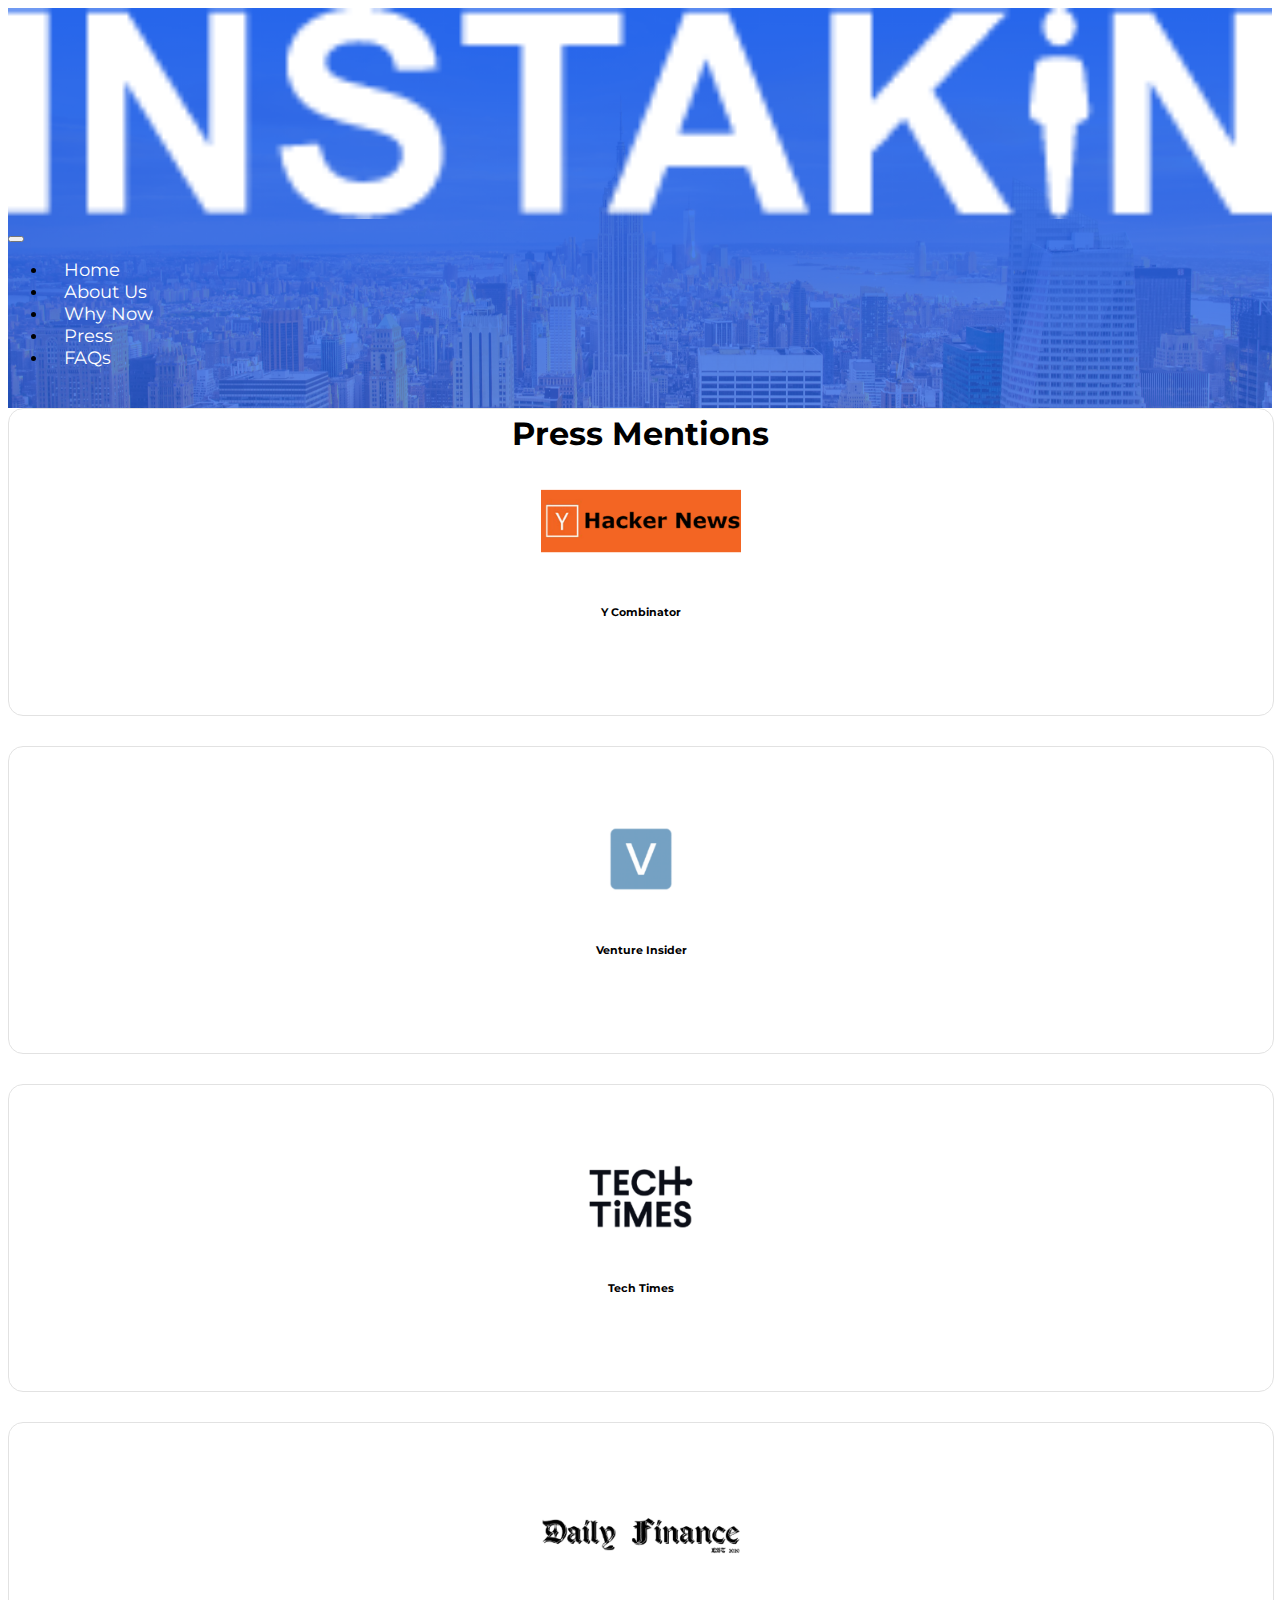
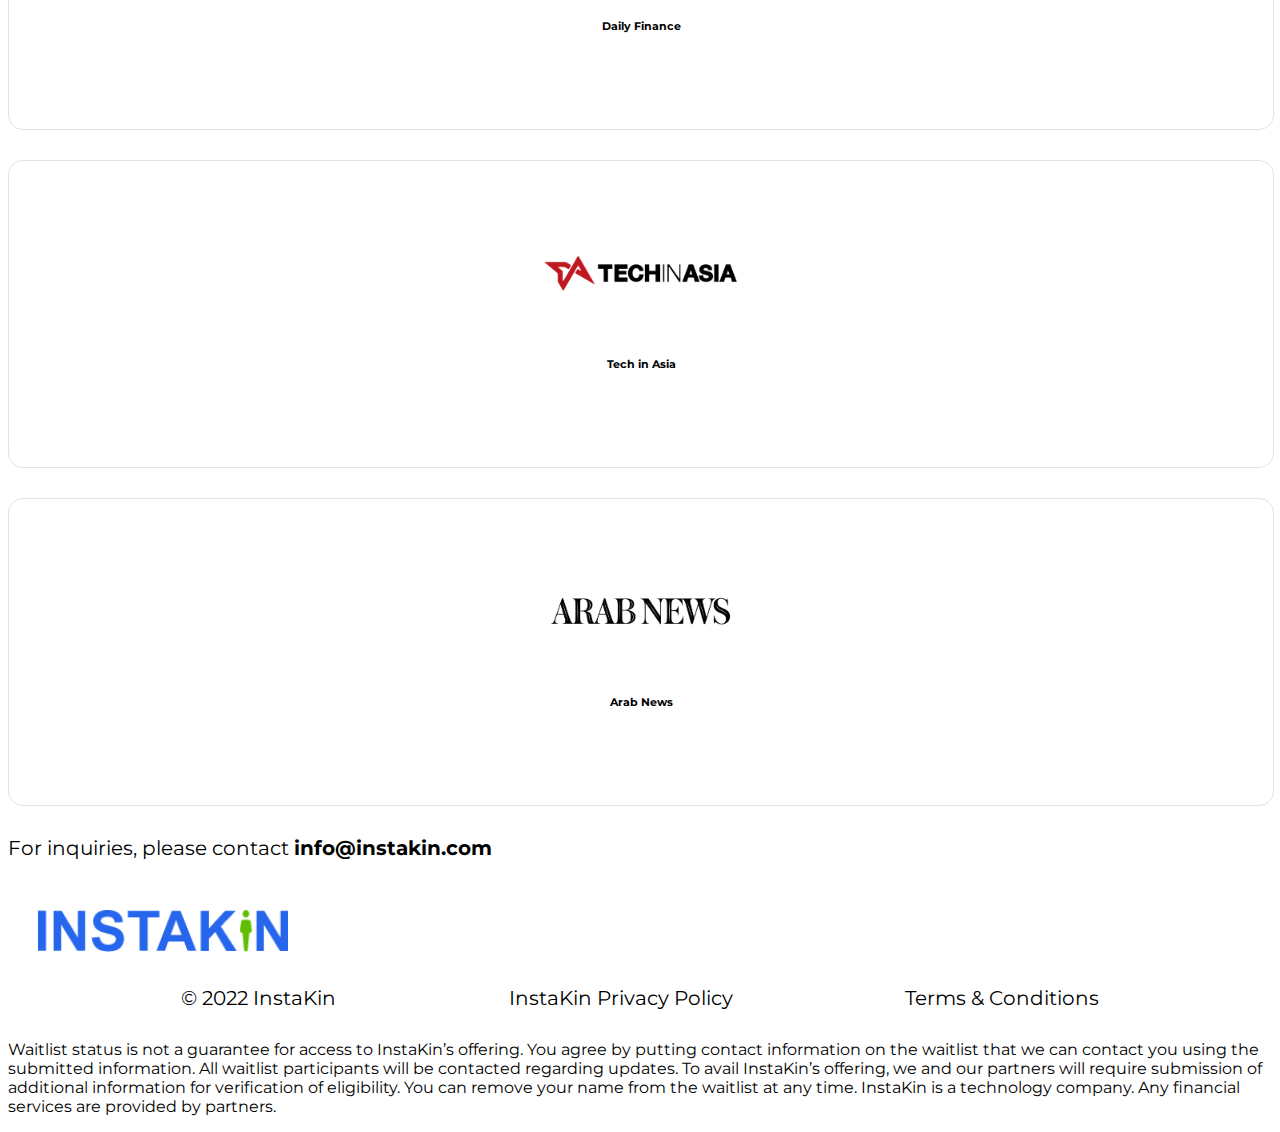
<file: press.html>
<!DOCTYPE html>
<html lang="en">
  <head>
    <meta charset="UTF-8" />
    <meta http-equiv="X-UA-Compatible" content="IE=edge" />
    <meta name="viewport" content="width=device-width, initial-scale=1.0" />
    <link
      href="https://cdn.jsdelivr.net/npm/bootstrap@5.0.2/dist/css/bootstrap.min.css"
      rel="stylesheet"
      integrity="sha384-EVSTQN3/azprG1Anm3QDgpJLIm9Nao0Yz1ztcQTwFspd3yD65VohhpuuCOmLASjC"
      crossorigin="anonymous"
    />
    <script
      src="https://cdn.jsdelivr.net/npm/bootstrap@5.0.2/dist/js/bootstrap.bundle.min.js"
      integrity="sha384-MrcW6ZMFYlzcLA8Nl+NtUVF0sA7MsXsP1UyJoMp4YLEuNSfAP+JcXn/tWtIaxVXM"
      crossorigin="anonymous"
    ></script>
    <link rel="preconnect" href="https://fonts.googleapis.com" />
    <link rel="preconnect" href="https://fonts.gstatic.com" crossorigin />
    <link
      href="https://fonts.googleapis.com/css2?family=Montserrat:ital,wght@0,100;0,200;0,300;0,400;0,500;0,600;0,700;0,800;0,900;1,100;1,200;1,300;1,400;1,500;1,600;1,700;1,800;1,900&family=Poppins:ital,wght@0,100;0,200;0,300;0,400;0,500;0,600;0,700;0,800;0,900;1,100;1,200;1,300;1,400;1,500;1,600;1,700;1,800;1,900&display=swap"
      rel="stylesheet"
    />
    <link rel="stylesheet" href="css/style.css" />
    <link rel="stylesheet" href="css/responsive.css" />
    <script src="/js/script.js"></script>
    <title>
      Best Credit Card to Send Money, Payments from Overseas Without Fees
    </title>
  </head>
  <body>
    <div class="section bg-image">
      <div class="container pt-3">
        <nav class="navbar navbar-expand-lg navbar-light">
          <div class="container-fluid">
            <a class="navbar-brand" href="/index.html">
              <img src="images/Logo-Header.png" alt="" />
            </a>
            <button
              class="navbar-toggler"
              type="button"
              data-bs-toggle="collapse"
              data-bs-target="#navbarNav"
              aria-controls="navbarNav"
              aria-expanded="false"
              aria-label="Toggle navigation"
            >
              <span class="navbar-toggler-icon"></span>
            </button>
            <div class="collapse navbar-collapse" id="navbarNav">
              <ul class="navbar-nav">
                <li class="nav-item">
                  <a
                    class="nav-link active"
                    aria-current="page"
                    href="/index.html"
                    >Home</a
                  >
                </li>
                <li class="nav-item">
                  <a class="nav-link" href="/about-us.html">About Us</a>
                </li>
                <li class="nav-item">
                  <a class="nav-link" href="/why-now.html">Why Now</a>
                </li>
                <li class="nav-item">
                  <a class="nav-link" href="/press.html">Press</a>
                </li>
                <li class="nav-item">
                  <a class="nav-link" href="/faqs.html">FAQs</a>
                </li>
              </ul>
            </div>
          </div>
        </nav>
      </div>
      <div class="container d-flex align-items-center">
        <div class="hero-container">
          <h1 class="fw-bold fs-50 text-white text-center">Press Mentions</h1>
        </div>
      </div>
    </div>
    <div class="section pt-lg-5">
      <div class="container">
        <div class="row">
          <div class="col-3">
            <div class="content-container text-center">
              <img src="images/logo_1.png" alt="" class="logo-img" />
              <h6 class="name">Y Combinator</h6>
            </div>
          </div>
          <div class="col-3">
            <div class="content-container text-center">
              <img src="images/logo_2.png" alt="" class="logo-img" />
              <h6 class="name">Venture Insider</h6>
            </div>
          </div>
          <div class="col-3">
            <div class="content-container text-center">
              <img src="images/logo_3.png" alt="" class="logo-img" />
              <h6 class="name">Tech Times</h6>
            </div>
          </div>
          <div class="col-3">
            <div class="content-container text-center">
              <img src="images/logo_4.png" alt="" class="logo-img" />
              <h6 class="name">Daily Finance</h6>
            </div>
          </div>
          <div class="col-3"></div>
          <div class="col-3">
            <div class="content-container text-center">
              <img src="images/logo_5.png" alt="" class="logo-img" />
              <h6 class="name">Tech in Asia</h6>
            </div>
          </div>
          <div class="col-3">
            <div class="content-container text-center">
              <img src="images/logo_6.png" alt="" class="logo-img" />
              <h6 class="name">Arab News</h6>
            </div>
          </div>
          <div class="col-3"></div>
        </div>
      </div>
    </div>
    <div class="section pt-lg-5">
      <footer>
        <div class="container">
          <div class="row">
            <div class="footer-container text-center">
              <p class="f-contect-text">
                For inquiries, please contact <b>info@instakin.com</b>
              </p>
              <img class="footer-logo" src="images/Footer-Logo.png" alt="" />
              <div class="footer-menu">
                <a href="#" class="fmenu-link">© 2022 InstaKin</a>
                <a href="#" class="fmenu-link">InstaKin Privacy Policy</a>
                <a href="#" class="fmenu-link">Terms & Conditions</a>
              </div>
              <p class="footer-text">
                Waitlist status is not a guarantee for access to InstaKin’s
                offering. You agree by putting contact information on the
                waitlist that we can contact you using the submitted
                information. All waitlist participants will be contacted
                regarding updates. To avail InstaKin’s offering, we and our
                partners will require submission of additional information for
                verification of eligibility. You can remove your name from the
                waitlist at any time. InstaKin is a technology company. Any
                financial services are provided by partners.
              </p>
            </div>
          </div>
        </div>
      </footer>
    </div>
    <style>
      .bg-image {
        height: 400px !important;
      }
      .d-flex {
        display: flex !important;
        align-content: center;
        justify-content: center;
        height: 300px;
      }
      .content-container {
        height: 306px;
        width: 100%;
        display: flex;
        flex-direction: column;
        align-content: center;
        justify-content: center;
        align-items: center;
        border: 1px solid #dddd;
        border-radius: 15px;
        margin-bottom: 30px;
      }
      .content-container:hover {
        box-shadow: rgba(100, 100, 111, 0.2) 0px 7px 29px 0px;
      }
      img.logo-img {
        width: 200px;
        margin-bottom: 20px;
      }
      @media only screen and (max-width: 768px) {
        .d-flex {
          height: 30px;
        }
        .section.pt-lg-5.pb-lg-5.bg-gray {
          padding: 50px;
        }
        .container.d-flex.align-items-center {
          height: 328px;
        }
      }
    </style>
  </body>
</html>
</file>
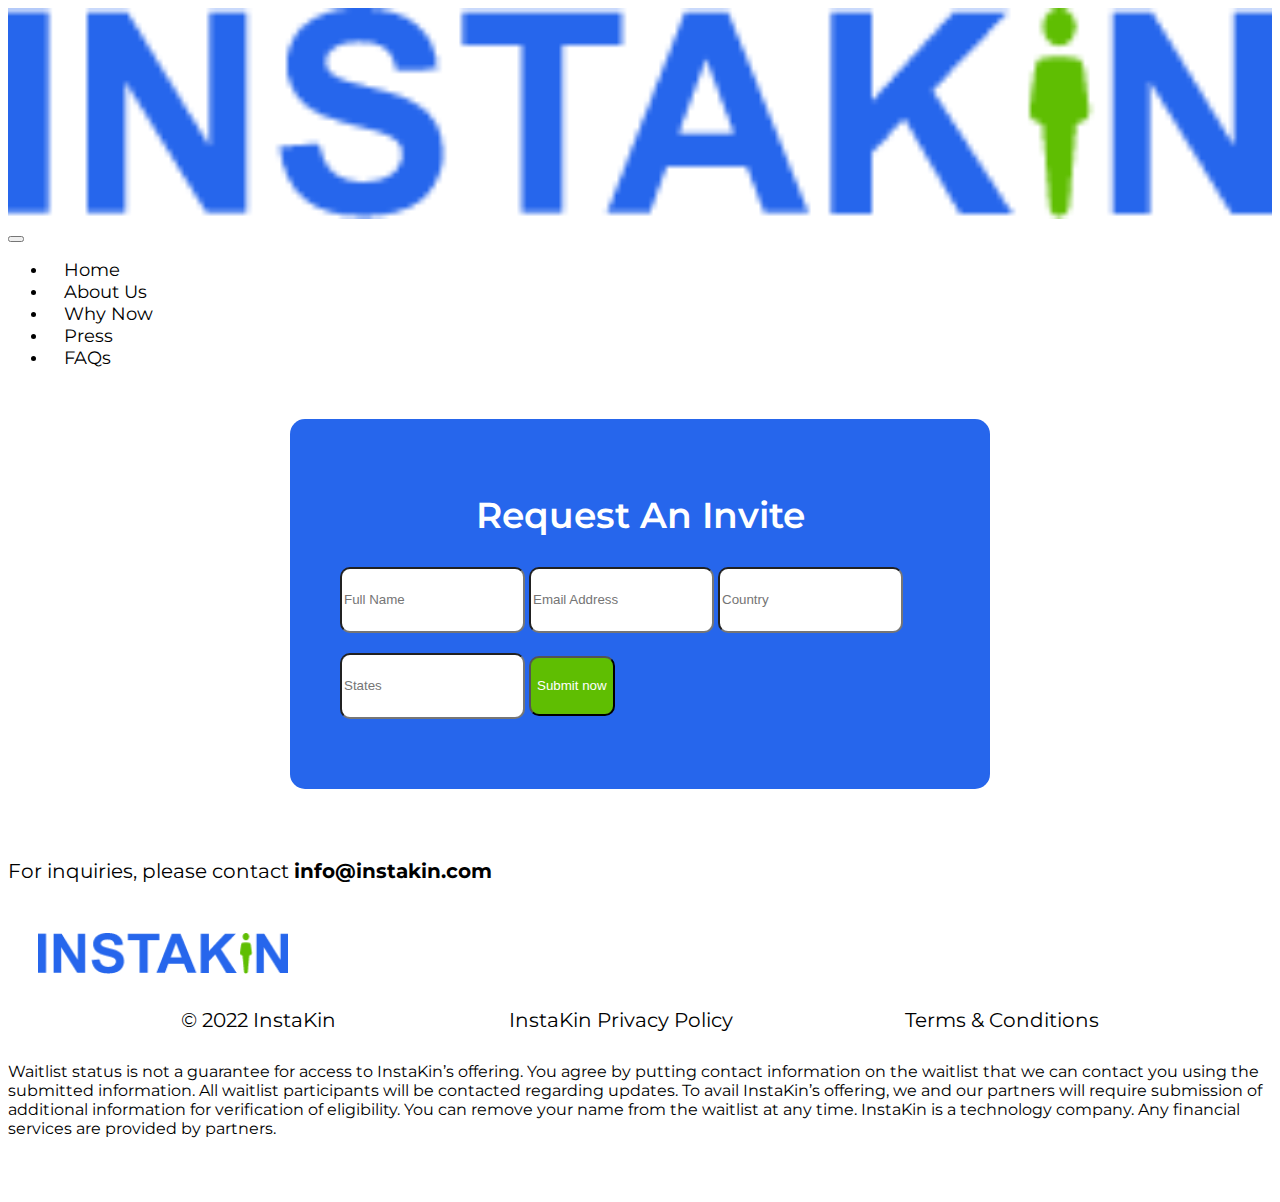
<file: request-an-invite.html>
<!DOCTYPE html>
<html lang="en">
  <head>
    <meta charset="UTF-8" />
    <meta http-equiv="X-UA-Compatible" content="IE=edge" />
    <meta name="viewport" content="width=device-width, initial-scale=1.0" />
    <link
      href="https://cdn.jsdelivr.net/npm/bootstrap@5.0.2/dist/css/bootstrap.min.css"
      rel="stylesheet"
      integrity="sha384-EVSTQN3/azprG1Anm3QDgpJLIm9Nao0Yz1ztcQTwFspd3yD65VohhpuuCOmLASjC"
      crossorigin="anonymous"
    />
    <script
      src="https://cdn.jsdelivr.net/npm/bootstrap@5.0.2/dist/js/bootstrap.bundle.min.js"
      integrity="sha384-MrcW6ZMFYlzcLA8Nl+NtUVF0sA7MsXsP1UyJoMp4YLEuNSfAP+JcXn/tWtIaxVXM"
      crossorigin="anonymous"
    ></script>
    <link rel="preconnect" href="https://fonts.googleapis.com" />
    <link rel="preconnect" href="https://fonts.gstatic.com" crossorigin />
    <link
      href="https://fonts.googleapis.com/css2?family=Montserrat:ital,wght@0,100;0,200;0,300;0,400;0,500;0,600;0,700;0,800;0,900;1,100;1,200;1,300;1,400;1,500;1,600;1,700;1,800;1,900&family=Poppins:ital,wght@0,100;0,200;0,300;0,400;0,500;0,600;0,700;0,800;0,900;1,100;1,200;1,300;1,400;1,500;1,600;1,700;1,800;1,900&display=swap"
      rel="stylesheet"
    />
    <link rel="stylesheet" href="css/style.css" />
    <link rel="stylesheet" href="css/responsive.css" />
    <script src="/js/script.js"></script>
    <title>
      Best Credit Card to Send Money, Payments from Overseas Without Fees
    </title>
  </head>
  <body>
    <div class="section bg-light">
      <div class="container pt-3">
        <nav class="navbar navbar-expand-lg navbar-light">
          <div class="container-fluid">
            <a class="navbar-brand" href="/index.html">
              <img src="images/Footer-Logo.png" alt="" />
            </a>
            <button
              class="navbar-toggler"
              type="button"
              data-bs-toggle="collapse"
              data-bs-target="#navbarNav"
              aria-controls="navbarNav"
              aria-expanded="false"
              aria-label="Toggle navigation"
            >
              <span class="navbar-toggler-icon"></span>
            </button>
            <div class="collapse navbar-collapse" id="navbarNav">
              <ul class="navbar-nav">
                <li class="nav-item">
                  <a
                    class="nav-link active"
                    aria-current="page"
                    href="/index.html"
                    >Home</a
                  >
                </li>
                <li class="nav-item">
                  <a class="nav-link" href="/about-us.html">About Us</a>
                </li>
                <li class="nav-item">
                  <a class="nav-link" href="/why-now.html">Why Now</a>
                </li>
                <li class="nav-item">
                  <a class="nav-link" href="/press.html">Press</a>
                </li>
                <li class="nav-item">
                  <a class="nav-link" href="/faqs.html">FAQs</a>
                </li>
              </ul>
            </div>
          </div>
        </nav>
      </div>
    </div>

    <div class="section">
      <div class="container">
        <div class="row form-row">
          <div class="col">
            <div class="form-container bg-my-primary">
              <h1 class="form-heading">Request An Invite</h1>
              <form action="" method="post">
                <input
                  class="form-control form-control-lg"
                  type="text"
                  placeholder="Full Name"
                />
                <input
                  class="form-control form-control-lg"
                  type="text"
                  placeholder="Email Address"
                />
                <input
                  class="form-control form-control-lg"
                  type="text"
                  placeholder="Country"
                />
                <input
                  class="form-control form-control-lg"
                  type="text"
                  placeholder="States"
                />
                <input
                  class="form-control form-control-lg submit-btn"
                  type="button"
                  value="Submit now"
                />
              </form>
            </div>
          </div>
        </div>
      </div>
    </div>

    <div class="section pt-lg-5 pb-lg-5">
      <footer>
        <div class="container">
          <div class="row hero">
            <div class="footer-container text-center">
              <p class="f-contect-text">
                For inquiries, please contact <b>info@instakin.com</b>
              </p>
              <img class="footer-logo" src="images/Footer-Logo.png" alt="" />
              <div class="footer-menu">
                <a href="#" class="fmenu-link">© 2022 InstaKin</a>
                <a href="#" class="fmenu-link">InstaKin Privacy Policy</a>
                <a href="#" class="fmenu-link">Terms & Conditions</a>
              </div>
              <p class="footer-text">
                Waitlist status is not a guarantee for access to InstaKin’s
                offering. You agree by putting contact information on the
                waitlist that we can contact you using the submitted
                information. All waitlist participants will be contacted
                regarding updates. To avail InstaKin’s offering, we and our
                partners will require submission of additional information for
                verification of eligibility. You can remove your name from the
                waitlist at any time. InstaKin is a technology company. Any
                financial services are provided by partners.
              </p>
            </div>
          </div>
        </div>
      </footer>
    </div>
  </body>
  <style>
    a.nav-link {
      color: black !important;
      font-size: 18px;
    }
  </style>
</html>
</file>
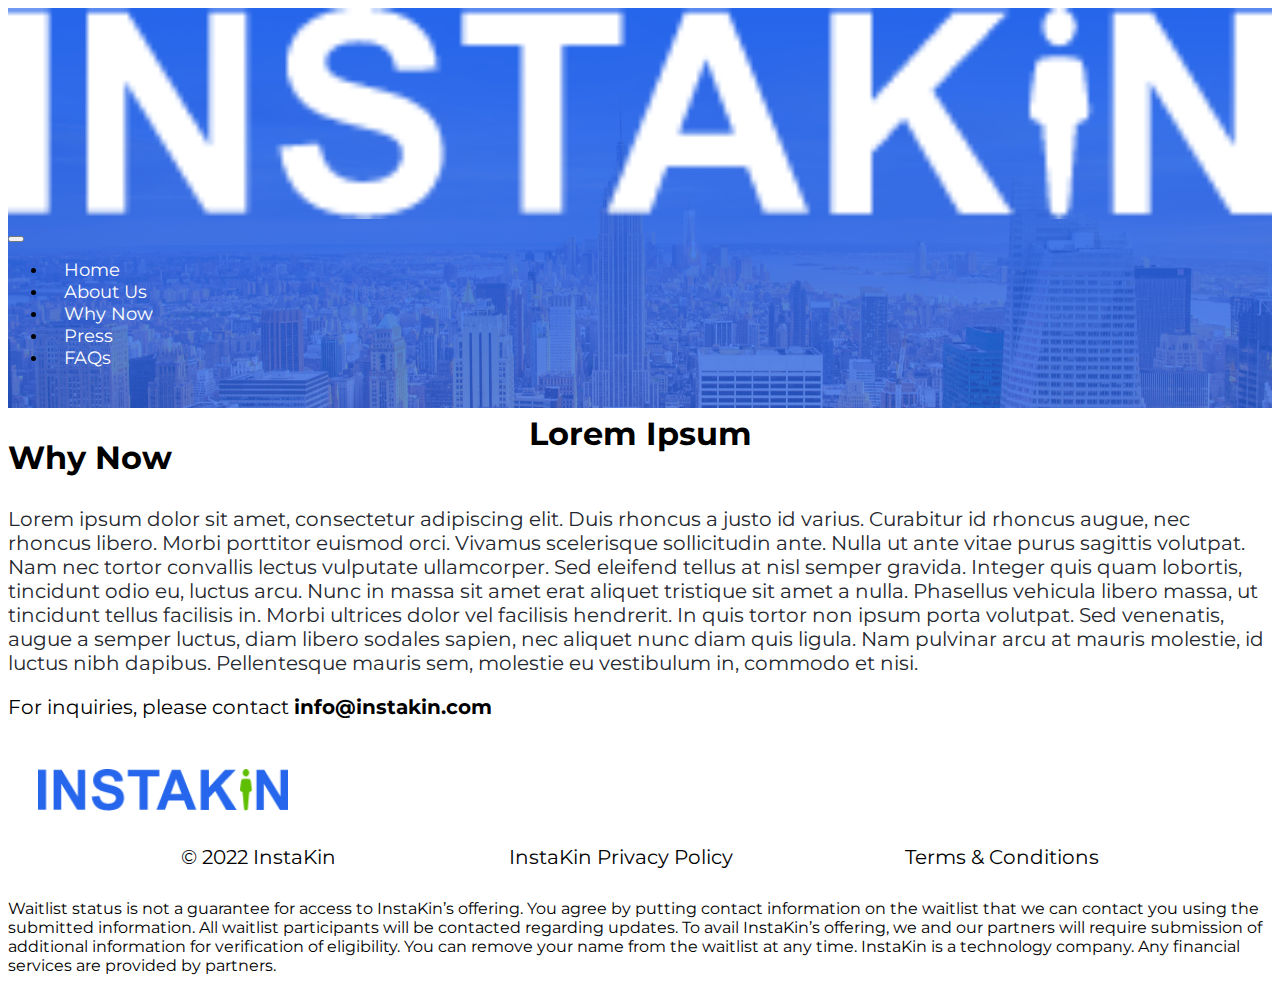
<file: why-now.html>
<!DOCTYPE html>
<html lang="en">
  <head>
    <meta charset="UTF-8" />
    <meta http-equiv="X-UA-Compatible" content="IE=edge" />
    <meta name="viewport" content="width=device-width, initial-scale=1.0" />
    <link
      href="https://cdn.jsdelivr.net/npm/bootstrap@5.0.2/dist/css/bootstrap.min.css"
      rel="stylesheet"
      integrity="sha384-EVSTQN3/azprG1Anm3QDgpJLIm9Nao0Yz1ztcQTwFspd3yD65VohhpuuCOmLASjC"
      crossorigin="anonymous"
    />
    <script
      src="https://cdn.jsdelivr.net/npm/bootstrap@5.0.2/dist/js/bootstrap.bundle.min.js"
      integrity="sha384-MrcW6ZMFYlzcLA8Nl+NtUVF0sA7MsXsP1UyJoMp4YLEuNSfAP+JcXn/tWtIaxVXM"
      crossorigin="anonymous"
    ></script>
    <link rel="preconnect" href="https://fonts.googleapis.com" />
    <link rel="preconnect" href="https://fonts.gstatic.com" crossorigin />
    <link
      href="https://fonts.googleapis.com/css2?family=Montserrat:ital,wght@0,100;0,200;0,300;0,400;0,500;0,600;0,700;0,800;0,900;1,100;1,200;1,300;1,400;1,500;1,600;1,700;1,800;1,900&family=Poppins:ital,wght@0,100;0,200;0,300;0,400;0,500;0,600;0,700;0,800;0,900;1,100;1,200;1,300;1,400;1,500;1,600;1,700;1,800;1,900&display=swap"
      rel="stylesheet"
    />
    <link rel="stylesheet" href="css/style.css" />
    <link rel="stylesheet" href="css/responsive.css" />
    <script src="/js/script.js"></script>
    <title>
      Best Credit Card to Send Money, Payments from Overseas Without Fees
    </title>
  </head>
  <body>
    <div class="section bg-image">
      <div class="container pt-3">
        <nav class="navbar navbar-expand-lg navbar-light">
          <div class="container-fluid">
            <a class="navbar-brand" href="/index.html">
              <img src="images/Logo-Header.png" alt="" />
            </a>
            <button
              class="navbar-toggler"
              type="button"
              data-bs-toggle="collapse"
              data-bs-target="#navbarNav"
              aria-controls="navbarNav"
              aria-expanded="false"
              aria-label="Toggle navigation"
            >
              <span class="navbar-toggler-icon"></span>
            </button>
            <div class="collapse navbar-collapse" id="navbarNav">
              <ul class="navbar-nav">
                <li class="nav-item">
                  <a
                    class="nav-link active"
                    aria-current="page"
                    href="/index.html"
                    >Home</a
                  >
                </li>
                <li class="nav-item">
                  <a class="nav-link" href="/about-us.html">About Us</a>
                </li>
                <li class="nav-item">
                  <a class="nav-link" href="/why-now.html">Why Now</a>
                </li>
                <li class="nav-item">
                  <a class="nav-link" href="/press.html">Press</a>
                </li>
                <li class="nav-item">
                  <a class="nav-link" href="/faqs.html">FAQs</a>
                </li>
              </ul>
            </div>
          </div>
        </nav>
      </div>
      <div class="container d-flex align-items-center">
        <div class="hero-container">
          <h1 class="fw-bold fs-50 text-white text-center">Lorem Ipsum</h1>
        </div>
      </div>
    </div>
    <div class="section pt-lg-5">
      <div class="container">
        <div class="row">
          <div class="col">
            <h1 class="about-head text-center">Why Now</h1>
          </div>
        </div>
        <div class="row">
          <div class="col">
            <div class="sec-bio-container">
              <p class="sec-para text-center">
                Lorem ipsum dolor sit amet, consectetur adipiscing elit. Duis
                rhoncus a justo id varius. Curabitur id rhoncus augue, nec
                rhoncus libero. Morbi porttitor euismod orci. Vivamus
                scelerisque sollicitudin ante. Nulla ut ante vitae purus
                sagittis volutpat. Nam nec tortor convallis lectus vulputate
                ullamcorper. Sed eleifend tellus at nisl semper gravida. Integer
                quis quam lobortis, tincidunt odio eu, luctus arcu. Nunc in
                massa sit amet erat aliquet tristique sit amet a nulla.
                Phasellus vehicula libero massa, ut tincidunt tellus facilisis
                in. Morbi ultrices dolor vel facilisis hendrerit. In quis tortor
                non ipsum porta volutpat. Sed venenatis, augue a semper luctus,
                diam libero sodales sapien, nec aliquet nunc diam quis ligula.
                Nam pulvinar arcu at mauris molestie, id luctus nibh dapibus.
                Pellentesque mauris sem, molestie eu vestibulum in, commodo et
                nisi.
              </p>
            </div>
          </div>
        </div>
      </div>
    </div>
    <div class="section pt-lg-5">
      <footer>
        <div class="container">
          <div class="row">
            <div class="footer-container text-center">
              <p class="f-contect-text">
                For inquiries, please contact <b>info@instakin.com</b>
              </p>
              <img class="footer-logo" src="images/Footer-Logo.png" alt="" />
              <div class="footer-menu">
                <a href="#" class="fmenu-link">© 2022 InstaKin</a>
                <a href="#" class="fmenu-link">InstaKin Privacy Policy</a>
                <a href="#" class="fmenu-link">Terms & Conditions</a>
              </div>
              <p class="footer-text">
                Waitlist status is not a guarantee for access to InstaKin’s
                offering. You agree by putting contact information on the
                waitlist that we can contact you using the submitted
                information. All waitlist participants will be contacted
                regarding updates. To avail InstaKin’s offering, we and our
                partners will require submission of additional information for
                verification of eligibility. You can remove your name from the
                waitlist at any time. InstaKin is a technology company. Any
                financial services are provided by partners.
              </p>
            </div>
          </div>
        </div>
      </footer>
    </div>
    <style>
      .bg-image {
        height: 400px !important;
      }
      .d-flex {
        display: flex !important;
        align-content: center;
        justify-content: center;
        height: 300px;
      }
      h1.about-head {
        margin-top: 30px;
        margin-bottom: 30px;
      }

      .no-margin-top {
        margin-top: 0 !important;
      }
      @media only screen and (max-width: 768px) {
        .d-flex {
          height: 30px;
        }
        .section.pt-lg-5.pb-lg-5.bg-gray {
          padding: 50px;
        }
        .container.d-flex.align-items-center {
          height: 328px;
        }
      }
    </style>
  </body>
</html>
</file>
<file: css/style.css>
body {
  box-sizing: border-box;
  font-family: "Montserrat", sans-serif;
}
a {
  color: black;
  text-decoration: none;
  font-size: 20px;
}
nav.navbar.navbar-expand-lg.navbar-light {
  background: transparent;
}
img {
  width: 100%;
}
div#navbarNav {
  justify-content: flex-end;
}
.bg-image {
  background-image: url(/images/Banner-Background.png);
  height: 100vh;
  background-size: cover;
  background-repeat: no-repeat;
}
a.nav-link {
  color: white !important;
  font-size: 18px;
}
.navbar-expand-lg .navbar-nav .nav-link {
  padding-right: 1rem;
  padding-left: 1rem;
}
.hero {
  height: 90%;
  align-content: center;
  justify-content: center;
  align-items: center;
  padding-top: 50px;
  padding-bottom: 80px;
}
img.hero-image {
  width: 75%;
  border: none;
  background: none;
}
h1.fw-bold.fs-50.text-white {
  line-height: 55px;
  margin-bottom: 20px;
}
button.btn.btn-my-primary {
  background: #5fbe02;
  outline: none;
  border: none;
  width: 200px;
  height: 60px;
  color: white;
  font-size: 18px;
  border-radius: 10px;
  margin-top: 20px;
}
.hr {
  height: 4px;
  width: 100px;
  background: #2666ec;
  margin: 10px 0px 18px 0px;
}
.gren-heading {
  color: #5fbe02;
  font-size: 16px;
}
.sec-heading {
  font-size: 36px;
  font-weight: 600;
}
.sec-para {
  color: #24272e;
  font-size: 20px;
}
.card {
  width: 250px;
  height: 430px;
  display: flex;
  flex-direction: column;
  align-content: center;
  align-items: center;
}
img.badge-image {
  width: 180px;
  margin-top: -24px;
}
.col-lg-2 {
  flex: 0 0 auto;
  width: 20%;
}
.card {
  background-color: #ffffff;
  border: none;
  border-radius: 15px;
  box-shadow: rgb(100 100 111 / 10%) 0px 7px 29px 0px;
}
h3.sec-heading-t {
  margin-bottom: 60px;
  font-size: 40px;
  font-weight: 600;
}
.card-content {
  padding: 10px;
  text-align: center;
  margin-top: 30px;
}
h3.cart-title {
  font-size: 24px;
  font-weight: 600;
}
p.card-des {
  font-size: 20px;
}
.service-erow::after {
  content: url(/images/Polygon-1.png);
  display: flex;
  align-items: center;
  float: right;
  position: absolute;
  margin-top: -16%;
  z-index: 5;
  width: 260px;
  margin-left: -15px;
}
.section.pt-lg-5.pb-lg-5.bg-gray {
  background: #f5f5f5;
}
.bg-light {
  background-color: #ffffff !important;
}
.get-started-btn {
  background: #5fbe02;
  outline: none;
  border: none;
  width: 200px;
  height: 60px;
  color: white;
  font-size: 18px;
  border-radius: 10px;
  margin-top: 20px;
}
.hero {
  padding-bottom: 40px !important;
}
.section-text.text-center {
  margin-bottom: 50px;
}

.benfits-Card {
  position: relative;
  display: flex;
  flex-direction: column;
  justify-content: center;
  align-content: center;
  align-items: center;
  min-width: 0;
  word-wrap: break-word;
  background-color: #fff;
  background-clip: border-box;
  border: 1px solid #eeeeee;
  padding: 20px;
  border-radius: 15px;
  height: 240px;
  margin-bottom: 20px;
}
.benfits-Card:hover {
  box-shadow: rgb(100 100 111 / 20%) 0px 7px 29px 0px;
}
img.icon-img {
  width: 100px;
}
p.befits-text {
  font-size: 20px;
  text-align: center;
  margin-top: 20px;
}
.col-6.blue {
  background: #2666ec;
  height: 400px;
  display: flex;
  flex-direction: column;
  justify-content: center;
  align-items: center;
  align-content: center;
  border-radius: 15px 0px 0px 15px;
  color: white;
  padding: 60px;
  text-align: center;
}
.col-6.green {
  background: #5fbe02;
  height: 400px;
  display: flex;
  flex-direction: column;
  justify-content: center;
  align-items: center;
  align-content: center;
  border-radius: 0 15px 15px 0;
  color: white;
  padding: 60px;
  text-align: center;
}
.heading-col {
  font-size: 36px;
  font-weight: 600;
}
.description {
  font-size: 20px;
}
.hr2 {
  height: 4px;
  width: 100px;
  background: white;
  margin: 25px;
}
.f-contect-text {
  font-size: 20px;
}
.footer-text {
  font-size: 16px;
}
img.footer-logo {
  width: 250px;
  margin: 30px;
}
.footer-menu {
  display: flex;
  justify-content: space-evenly;
  align-items: center;
  align-content: center;
  margin-bottom: 30px;
}

.bg-my-primary {
  background: #2666ec;
  width: 600px;
  margin: auto;
  padding: 50px;
  border-radius: 15px;
}
.form-control-lg {
  margin-bottom: 20px;
  border-radius: 10px !important;
}
.submit-btn {
  background: #5fbe02;
  color: white;
}
h1.form-heading {
  text-align: center;
  font-size: 36px;
  color: white;
  font-weight: 600;
  margin-bottom: 30px;
}
input.form-control {
  height: 60px !important;
}
.row.form-row {
  margin-top: 50px;
}
img.now-img-thumbnail {
  width: 500px;
}
.accordion {
  background-color: #f5f5f5;
  color: #000000;
  cursor: pointer;
  padding: 18px;
  width: 100%;
  border: none;
  text-align: left;
  outline: none;
  font-size: 20px;
  font-weight: 600;
  transition: 0.4s;
  border-radius: 15px;
  display: flex;
  align-content: center;
  align-items: center;
  justify-content: space-between;
}
.accordion.active {
  background-color: #2666ec;
  color: white;
  margin-bottom: 0px;
  border-radius: 15px 15px 0px 0px;
}

.accordion:after {
  content: "\002B";
  color: white;
  font-weight: bold;
  float: right;
  margin-left: 5px;
  background: #5fbe02;
  width: 50px;
  height: 50px;
  display: flex;
  align-content: center;
  justify-content: center;
  align-items: center;
  border-radius: 50%;
}
.accordion.active:after {
  content: "\2212";
  background: white;
  color: #5fbe02;
}
.faq-container {
  width: 75%;
  margin: auto;
}
.panel {
  padding: 0 18px;
  background-color: #f5f5f5;
  max-height: 0;
  overflow: hidden;
  transition: max-height 0.2s ease-out;
  border-radius: 0px 0px 15px 15px;
  margin-bottom: 20px;
}
p.accordion-content {
  padding: 10px;
}
</file>
<file: css/responsive.css>
@media only screen and (max-width: 768px) {
  /* For mobile phones: */
  .row.hero {
    display: block;
  }
  .bg-image {
    height: 100vh;
  }
  .col-lg-2 {
    width: 100% !important;
  }
  .col-3 {
    width: 100%;
  }
  .card {
    width: 100%;
    margin-bottom: 50px;
    height: 100%;
  }
  .service-erow::after {
    display: none;
  }
  .col-6 {
    width: 100% !important;
  }
  .hero-container {
    text-align: center;
  }
  .hero-image-container {
    display: none;
  }
  a.navbar-brand {
    width: 50%;
  }
  .col-6.blue {
    border-radius: 15px 15px 0px 0px;
  }
  .col-6.green {
    border-radius: 0px 0px 15px 15px;
  }
  .bg-my-primary {
    width: 100% !important;
  }
  h1.form-heading {
    font-size: 28px !important;
  }
  h1.fw-bold.fs-50.text-white {
    font-size: 40px;
    line-height: 45px !important;
  }
  .button-container.text-center {
    margin-top: -60px;
    padding-bottom: 50px;
  }
  .mobile {
    margin-top: 50px;
  }
  .footer-menu {
    display: block !important;
  }
  img.now-img-thumbnail {
    width: 100% !important;
  }
  .faq-container {
    width: 100%;
    margin-top: 50px;
    margin-bottom: 50px;
  }
  .accordion {
    font-size: 16px;
  }
  .accordion:after {
    display: none;
  }
  .footer-container.text-center {
    padding-top: 40px;
  }
}
</file>
